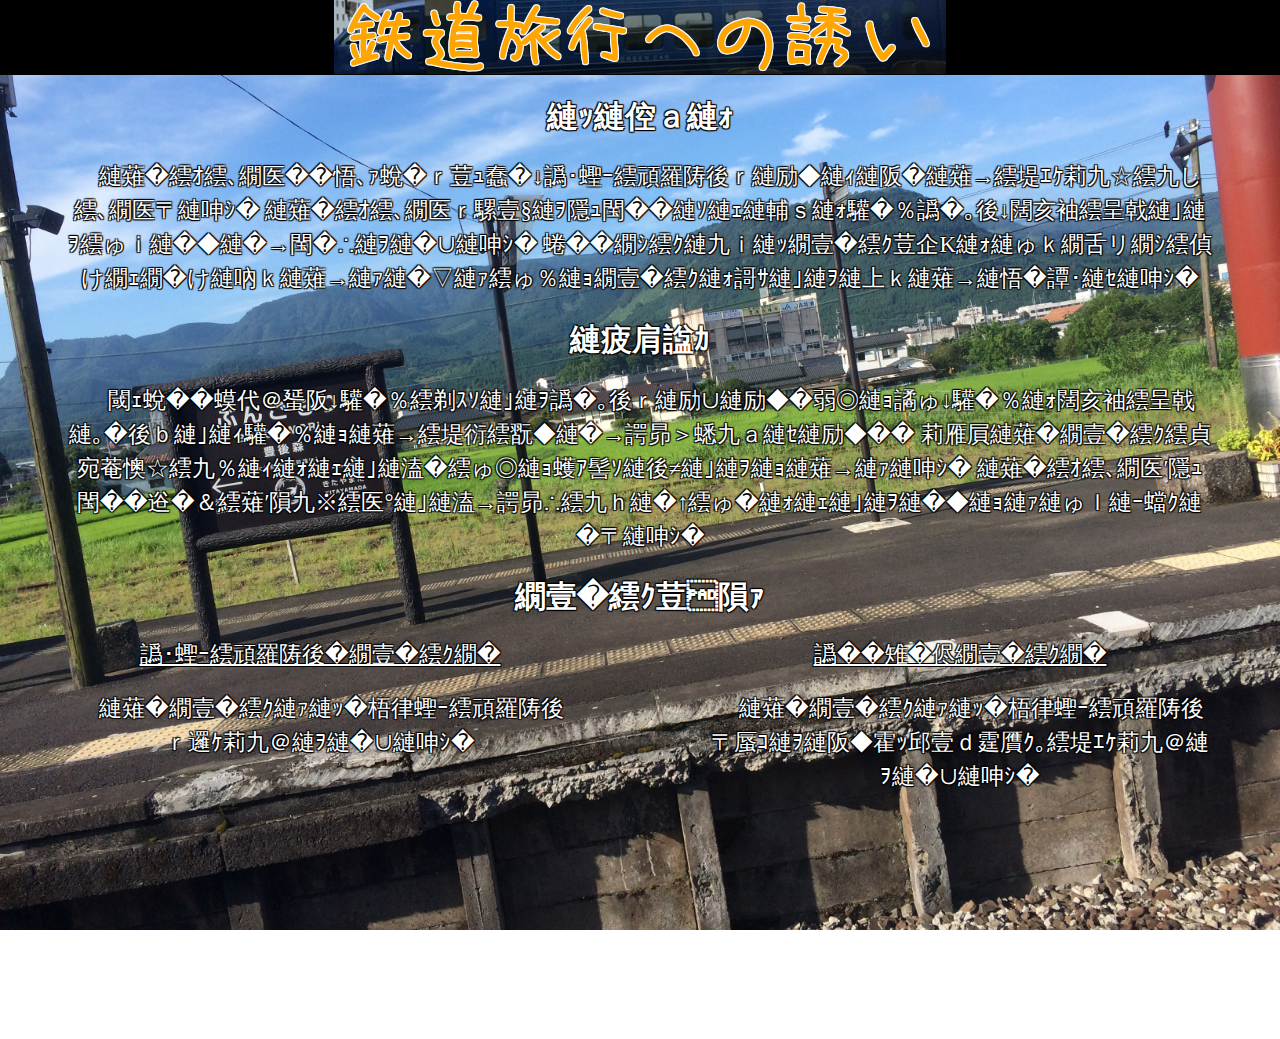
<file: index.html>
<?xml version="1.0" encoding="UTF-8"?>
<!DOCTYPE html PUBLIC "-//W3C//DTD XHTML 1.0
Transitional//EN" "http://www.w3.org/TR/xhtml1/DTD/xhtml1-transitional.dtd">
<html xmlns="http://www.w3.org/1999/xhtml" xml:lang="ja" lang="ja">
<head>
<meta http-equiv="Content-Type" content="text/html; charset=Shift_JIS" />
<meta http-equiv="Content-Style-Type" content="text/css" />
<link rel="stylesheet" href="default.css" type="text/css" />
<title>
鉄道旅行への誘い
</title>
</head>
<body>
<div id="header">
<a href="index.html">
<img src="photo/head.png" width="612" height="74" alt="ヘッダー" />
</a>
</div>
<h1>
はじめに
</h1>
<p>
このサイトは，大分を中心に日帰り旅行をしたときのことを紹介するサイトです．
このサイトを通じて読者のみなさんに鉄道旅行に興味を持ってもらいたいと考えています．
各ページからはページ上部にあるバナーをクリックすることでいつでもこのページに戻ってくることが出来ます．
</p>
<h1>
ご挨拶
</h1>
<p>
自分は少し前に鉄道を使って旅行をしました．その時に鉄道に興味を持ち，もっと鉄道のことを知りたいと思い始めました．
今回このページを制作することになったのもその影響があってのことです．
このサイトが読者の皆さんが見てよかったと思えるようなものになっていたのであれば幸いです．
</p>
<h1>
ページ一覧
</h1>
<div class="left-box-1">
<a href="travel.html">日帰り旅行のページヘ</a>
<p>
このページでは，日帰り旅行を紹介しています．
</p>
</div>
<div class="right-box-1">
<a href="doc.html">旅の資料ページヘ</a>
<p>
このページでは，日帰り旅行で出てきた路線や車両を紹介しています．
</p>
</div>
</body>
</html>
</file>
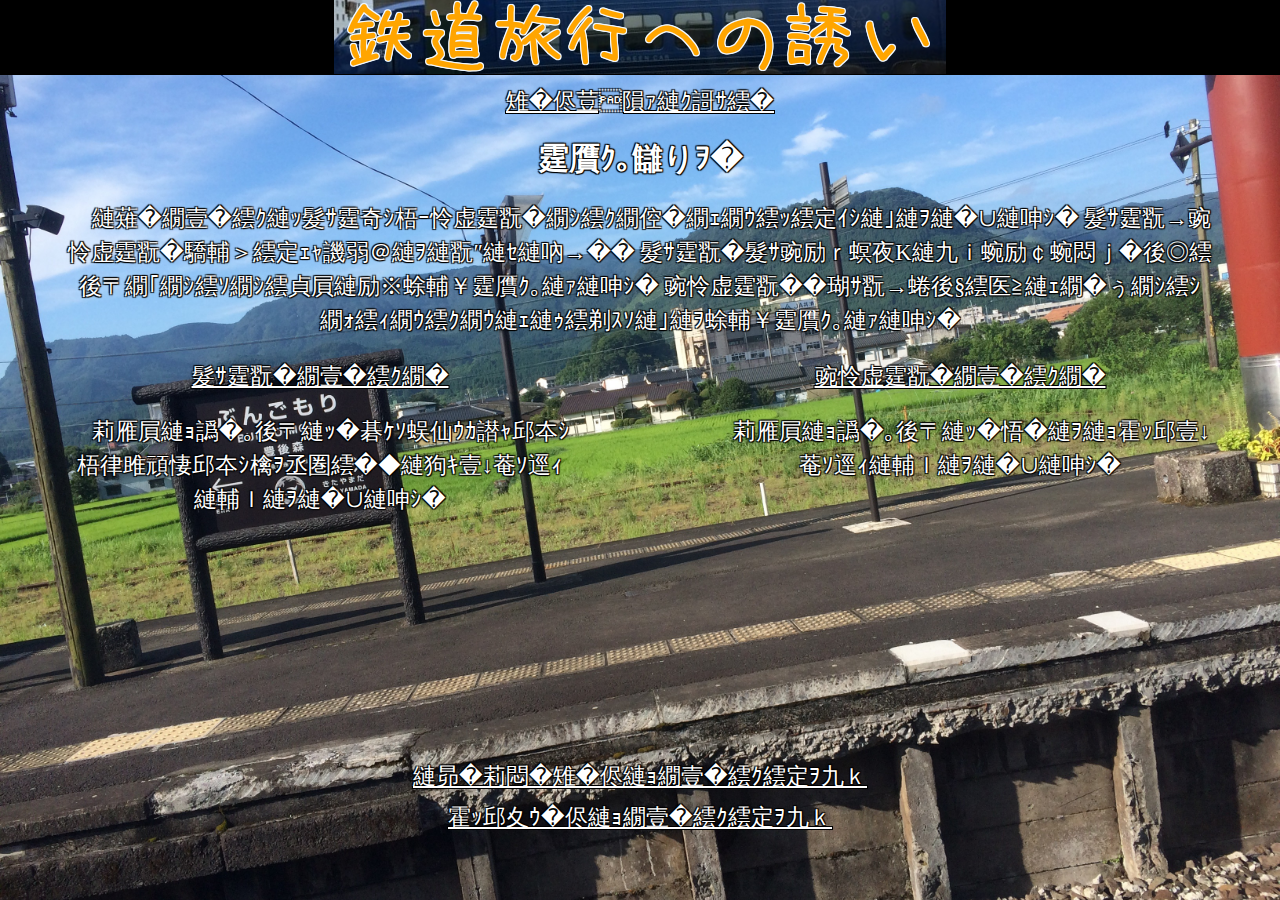
<file: car.html>
<?xml version="1.0" encoding="UTF-8"?>
<!DOCTYPE html PUBLIC "-//W3C//DTD XHTML 1.0
Transitional//EN" "http://www.w3.org/TR/xhtml1/DTD/xhtml1-transitional.dtd">
<html xmlns="http://www.w3.org/1999/xhtml" xml:lang="ja" lang="ja">
<head>
<meta http-equiv="Content-Type" content="text/html; charset=Shift_JIS" />
<meta http-equiv="Content-Style-Type" content="text/css" />
<link rel="stylesheet" href="default.css" type="text/css" />
<title>
車両
</title>
</head>
<body>
<div id="header">
<a href="index.html">
<img src="photo/head.png" width="612" height="74" alt="ヘッダー" />
</a>
</div>
<div class="return">
<a href="doc.html">資料一覧へ戻る</a>
</div>
<h1>
車両概要
</h1>
<p>
このページは電車，気動車ページヘのリンクを貼っています．
電車と気動車の違いを説明しておきますと，
電車は電気を外部から受け取り，それでモーターを回して動く車両です．
気動車は，車と同じようなディーゼルエンジンなどを使って動く車両です．
</p>
<div class="left-box-1">
<a href="electri.html">電車のページヘ</a>
<p>
今回の旅行では，鹿児島本線，日豊本線，福北ゆたか線に使用されています．
</p>
</div>
<div class="right-box-1">
<a href="dmu.html">気動車のページヘ</a>
<p>
今回の旅行では，全ての路線に使用されています．
</p>
</div>
<div class="footer">
<a href="other.html">その他の資料のページを見る</a>
</div>
<div class="footer">
<a href="net.html">路線資料のページを見る</a>
</div>
</body>
</html>
</file>
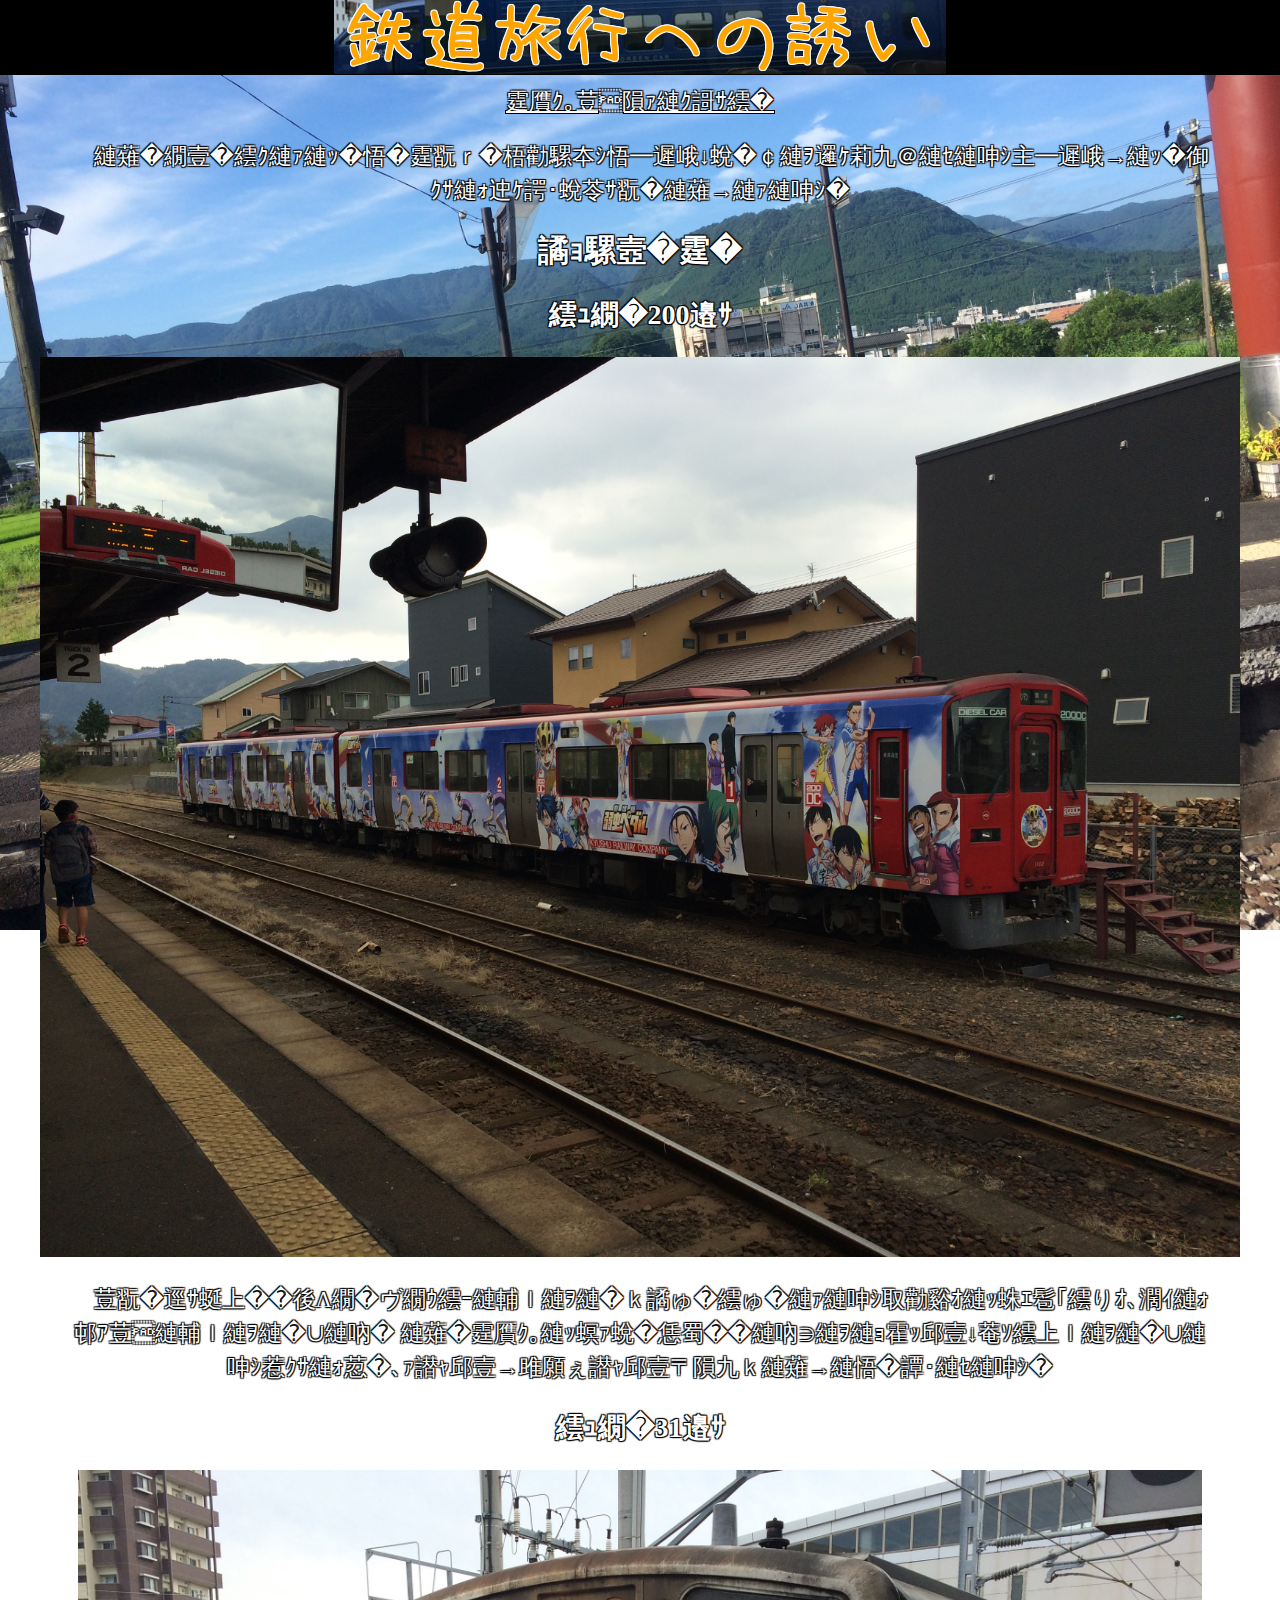
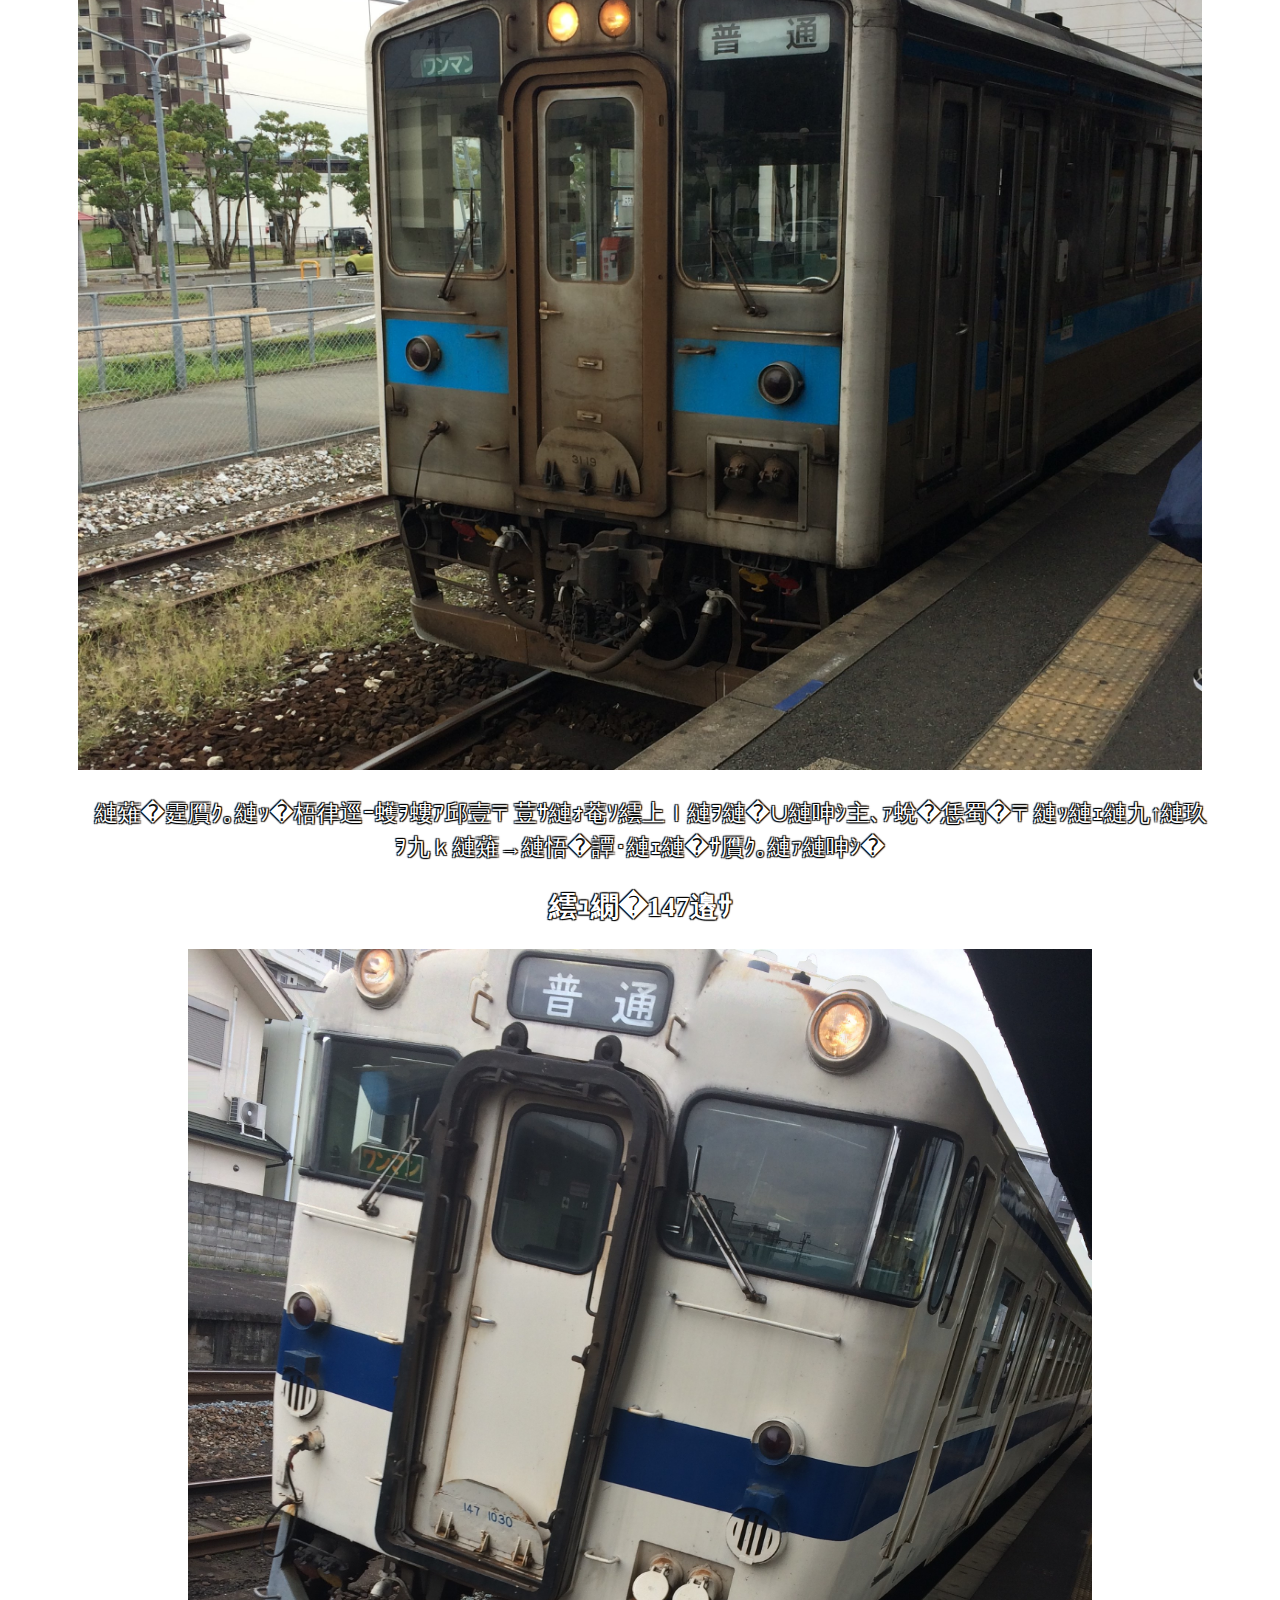
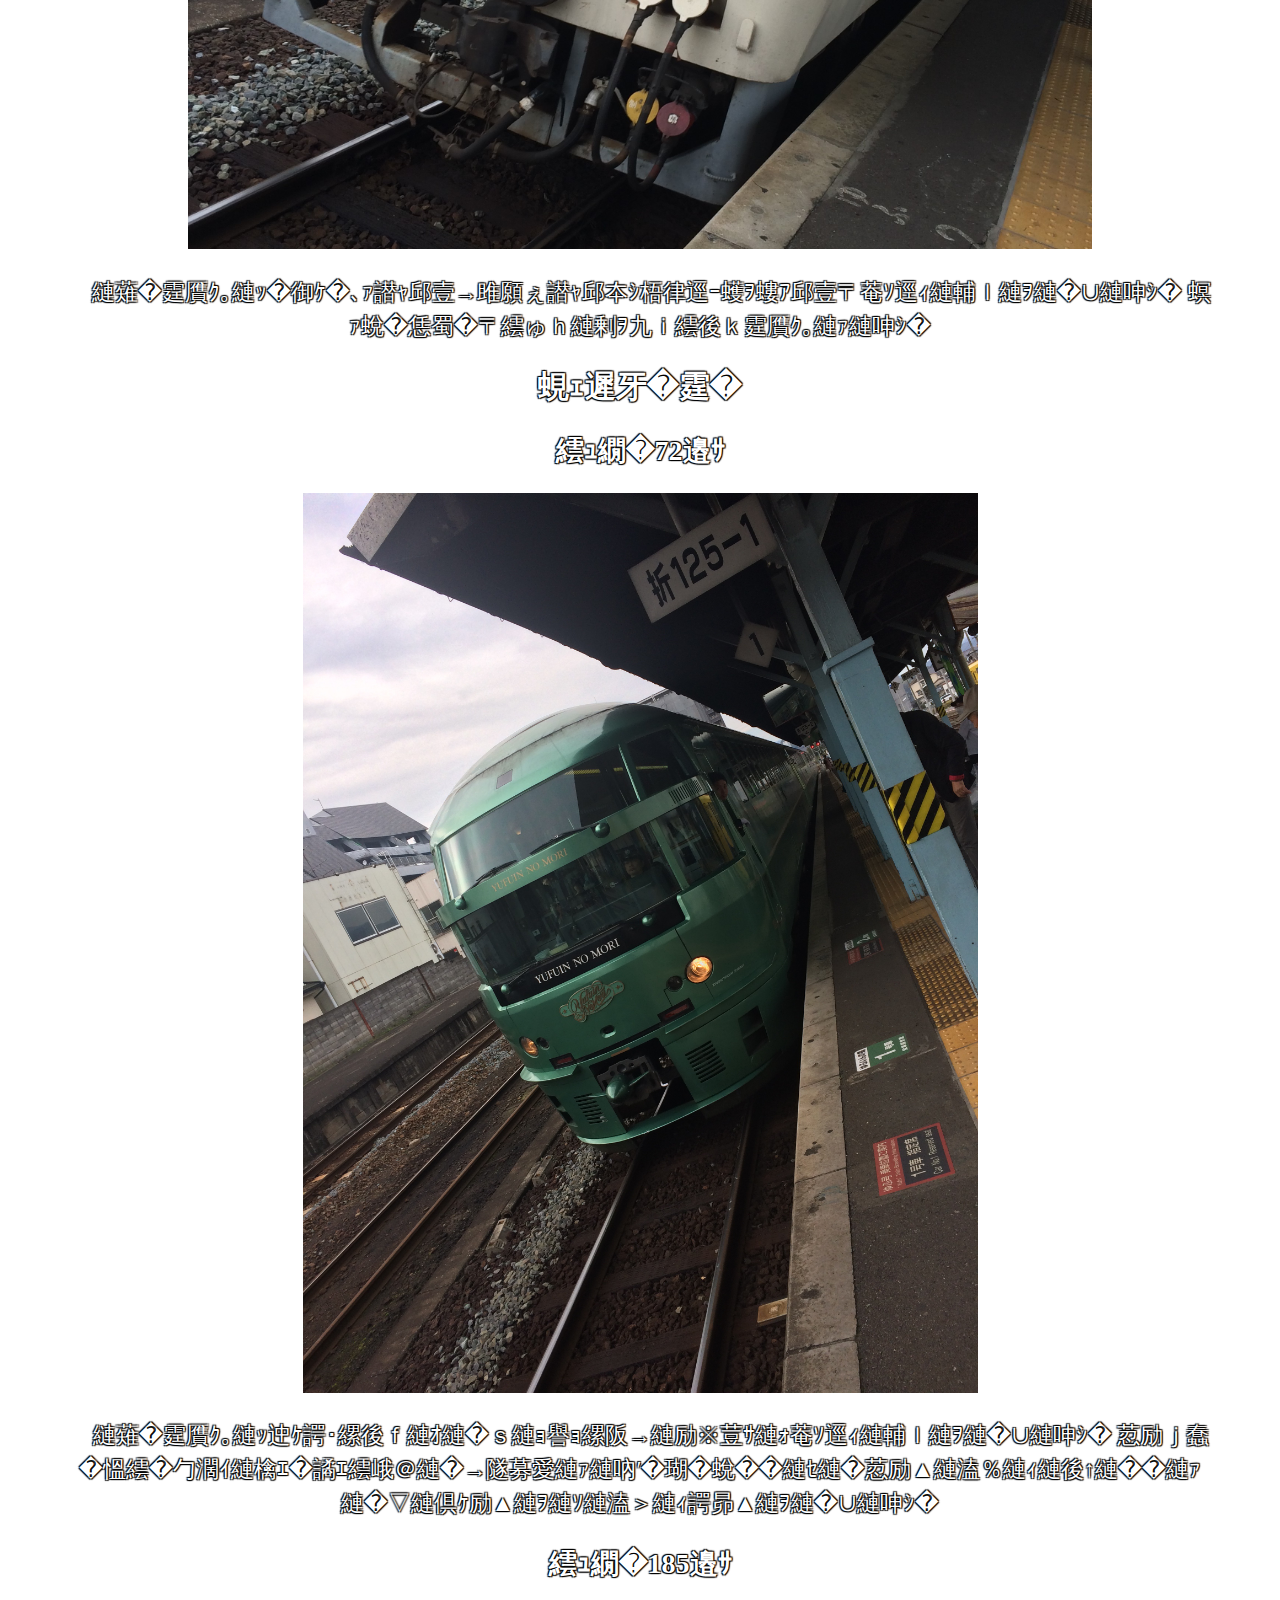
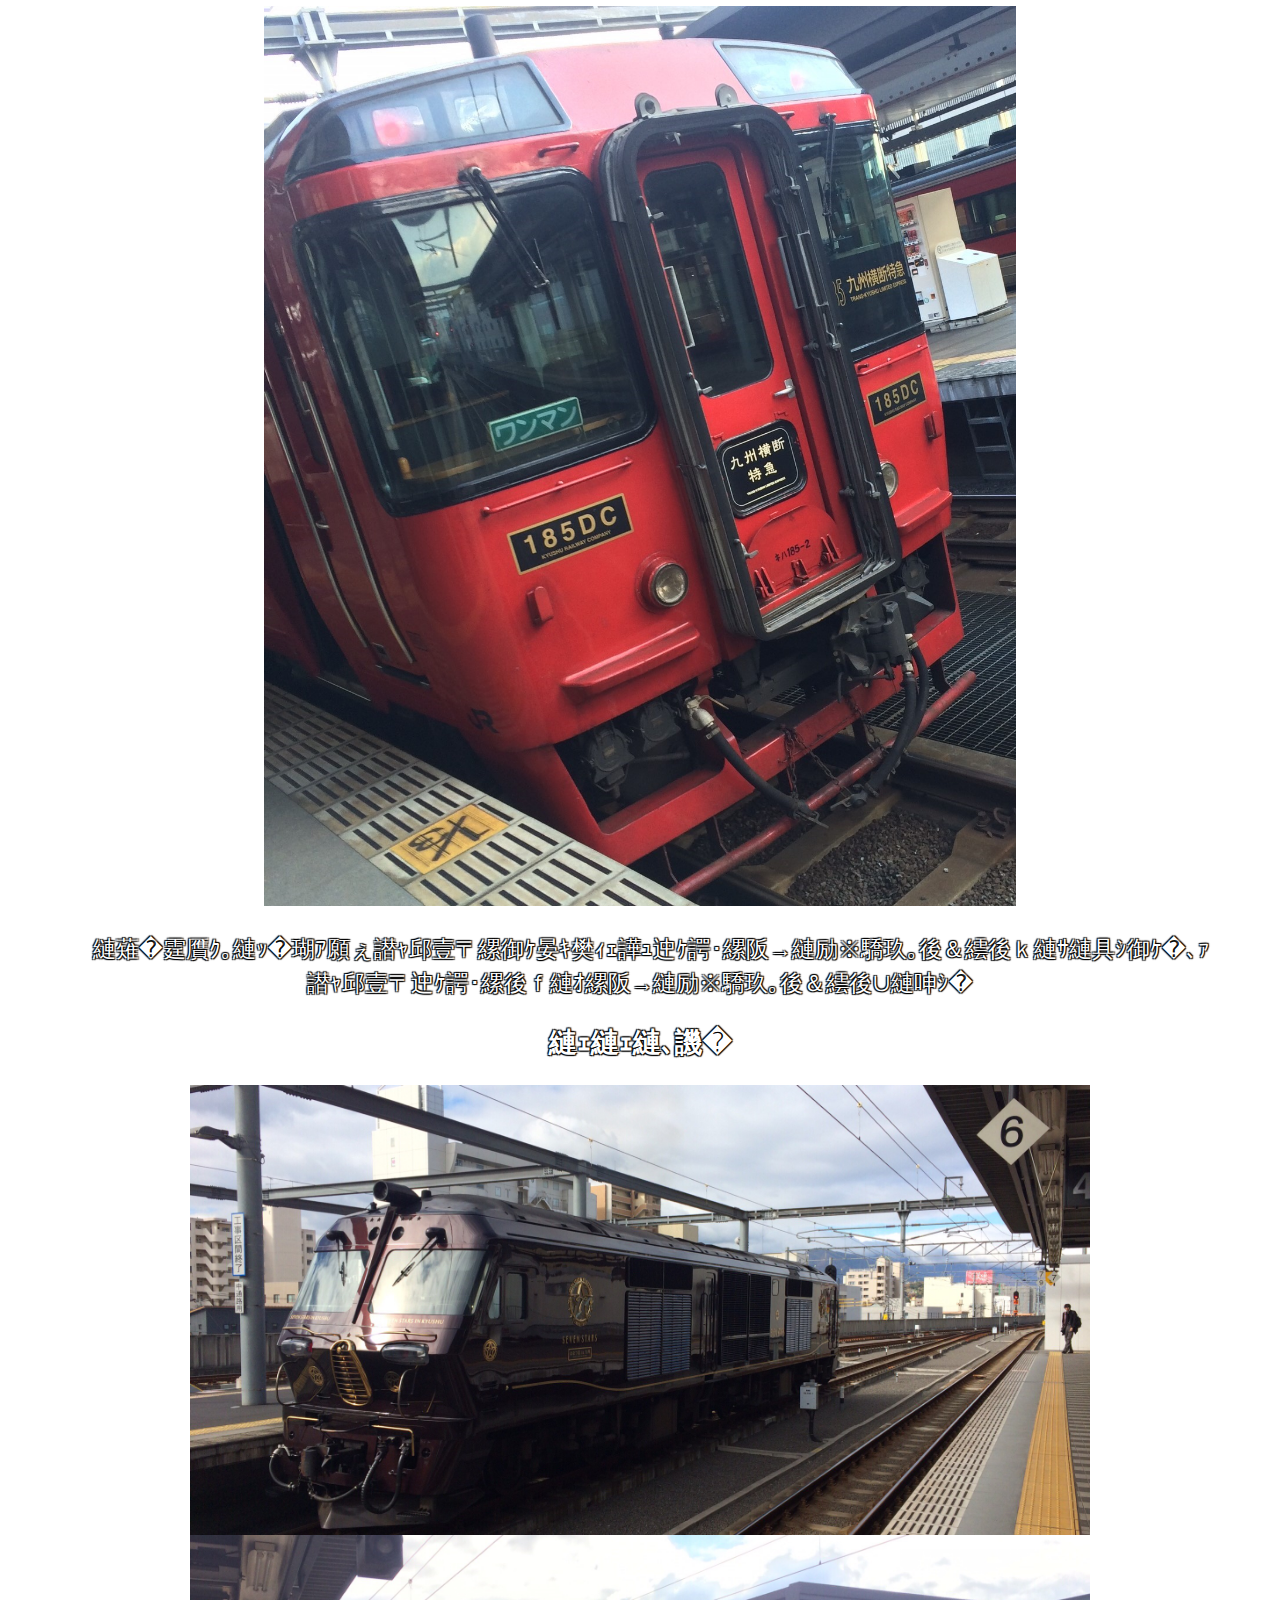
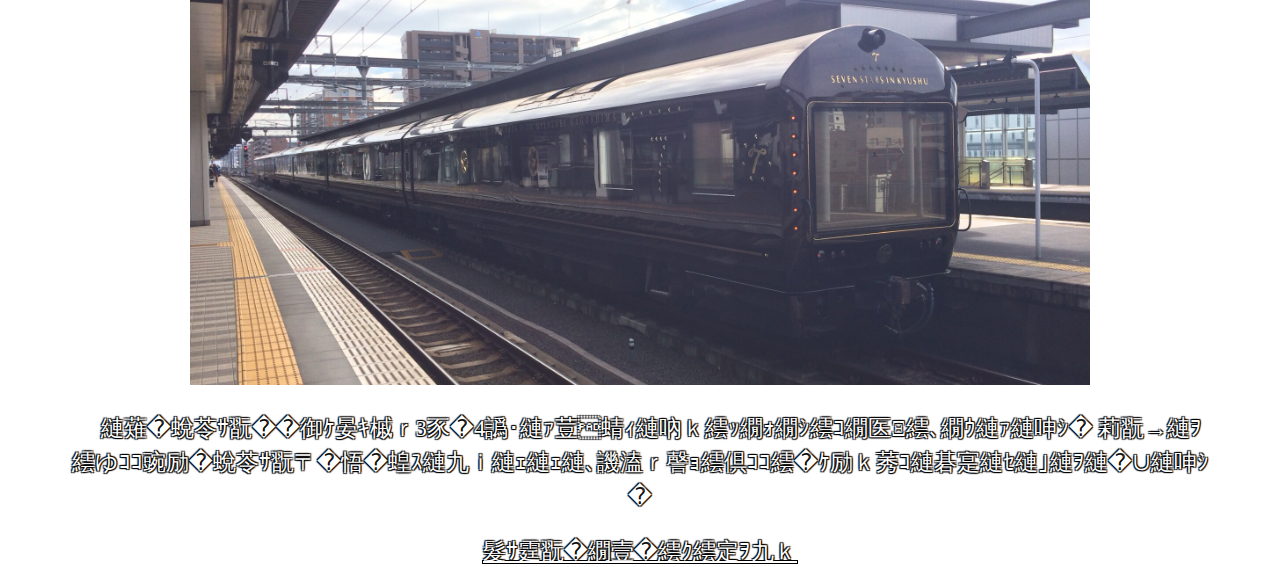
<file: dmu.html>
<?xml version="1.0" encoding="UTF-8"?>
<!DOCTYPE html PUBLIC "-//W3C//DTD XHTML 1.0
Transitional//EN" "http://www.w3.org/TR/xhtml1/DTD/xhtml1-transitional.dtd">
<html xmlns="http://www.w3.org/1999/xhtml" xml:lang="ja" lang="ja">
<head>
<meta http-equiv="Content-Type" content="text/html; charset=Shift_JIS" />
<meta http-equiv="Content-Style-Type" content="text/css" />
<link rel="stylesheet" href="default.css" type="text/css" />
<title>
気動車
</title>
</head>
<body>
<div id="header">
<a href="index.html">
<img src="photo/head.png" width="612" height="74" alt="ヘッダー" />
</a>
</div>
<div class="return">
<a href="car.html">車両一覧へ戻る</a>
</div>
<p>
このページでは，列車を，普通，優等に分けて紹介します．優等とは，主に特急列車のことです．
</p>
<h1>
普通列車
</h1>
<h2>
キハ200系
</h2>
<img src="photo/kiha200.JPG" width="600" height="450" alt="キハ200系" />
<p>
上の画像は，ラッピングされている時のものです．普段は側面も赤色に統一されています・
この車両は大分県内のすべての路線に使われています．主に久大本線と豊肥本線で見ることが出来ます．
</p>
<h2>
キハ31系
</h2>
<img src="photo/kiha31.JPG" width="600" height="500" alt="キハ31系" />
<p>
この車両は，日田彦山線で主に使われています．大分県内ではなかなか見ることが出来ない車両です．
</p>
<h2>
キハ147系
</h2>
<img src="photo/kiha147.JPG" width="600" height="600" alt="キハ147系" />
<p>
この車両は，久大本線と豊肥本線，日田彦山線で使用されています．
大分県内でもよく見られる車両です．
</p>
<h1>
優等列車
</h1>
<h2>
キハ72系
</h2>
<img src="photo/kiha72.JPG" width="450" height="600" alt="キハ72系" />
<p>
この車両は特急「ゆふいんの森」として主に使用されています．
乗り心地や景色が素晴らしいと評判ですが，自分はまだ乗ったことがないのでいつか乗ってみたいと思っています．
</p>
<h2>
キハ185系
</h2>
<img src="photo/kiha185.jpg" width="500" height="625" alt="キハ185系" />
<p>
この車両は，豊肥本線で「九州横断特急」として運行されるほか，久大本線で特急「ゆふ」として運行されます．
</p>
<h2>
ななつ星
</h2>
<img src="photo/seven_star.jpg" width="700" height="700" alt="ななつ星" />
<p>
この列車は，九州を3泊4日で一周するクルーズトレインです．
今とても人気の列車で，全国からななつ星を撮る人や乗る人が集まっています．
</p>
<div class="footer">
<a href="electri.html">電車のページを見る</a>
</div>
</body>
</html>
</file>
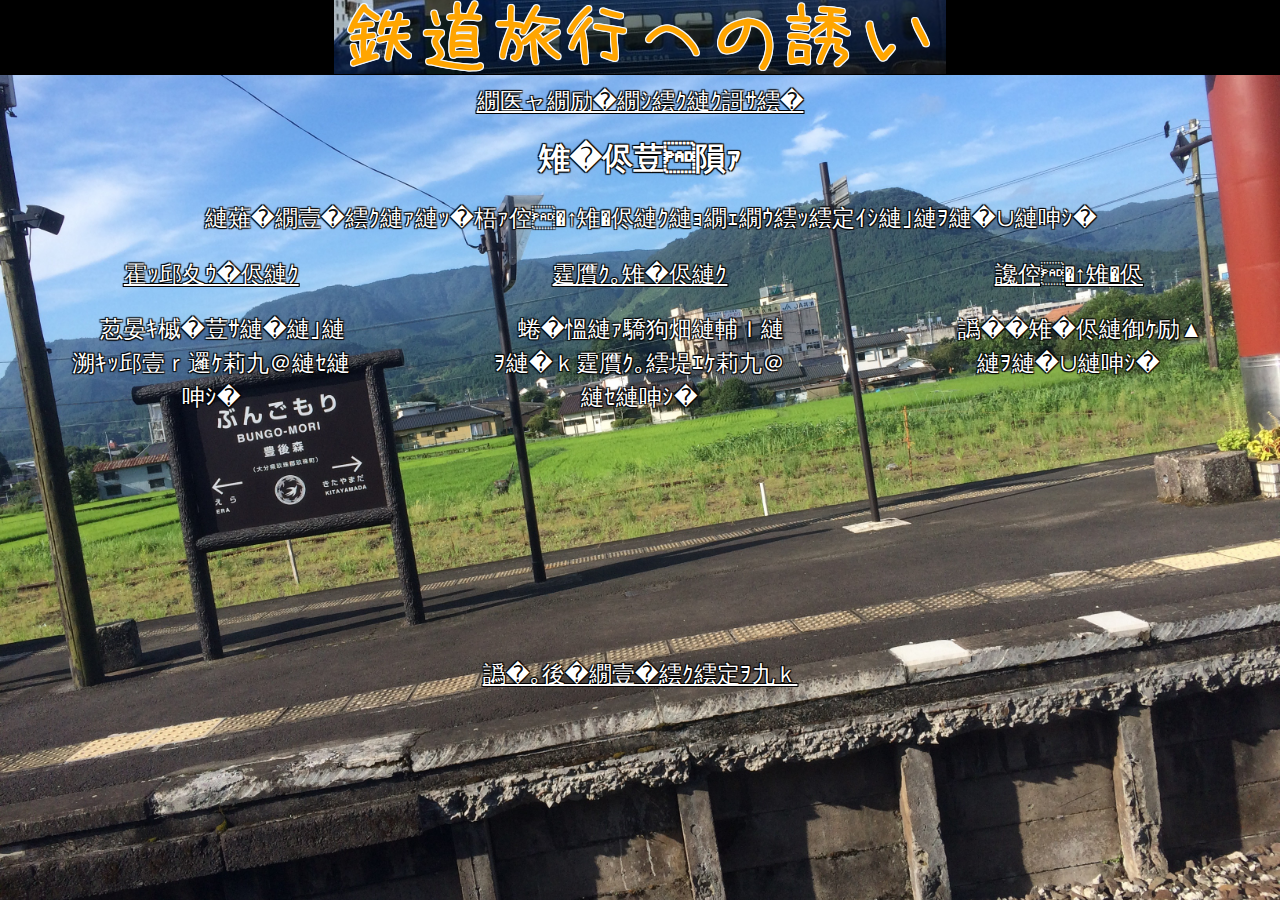
<file: doc.html>
<?xml version="1.0" encoding="UTF-8"?>
<!DOCTYPE html PUBLIC "-//W3C//DTD XHTML 1.0
Transitional//EN" "http://www.w3.org/TR/xhtml1/DTD/xhtml1-transitional.dtd">
<html xmlns="http://www.w3.org/1999/xhtml" xml:lang="ja" lang="ja">
<head>
<meta http-equiv="Content-Type" content="text/html; charset=Shift_JIS" />
<meta http-equiv="Content-Style-Type" content="text/css" />
<link rel="stylesheet" href="default.css" type="text/css" />
<title>
旅の資料
</title>
</head>
<body>
<div id="header">
<a href="index.html">
<img src="photo/head.png" width="612" height="74" alt="ヘッダー" />
</a>
</div>
<div class="return">
<a href="index.html">トップページへ戻る</a>
</div>
<h1>
資料一覧
</h1>
<p>
このページでは，様々な資料へのリンクを貼っています．
</p>
<div class="left-box-2">
<a href="net.html">路線資料へ</a>
<p>
九州の主だった路線を紹介します．
</p>
</div>
<div class="center-box">
<a href="car.html">車両資料へ</a>
<p>
各地で運用されている車両を紹介します．
</p>
</div>
<div class="right-box-2">
<a href="other.html">様々な資料</a>
<p>
旅の資料が乗っています．</p>
</div>
<div class="footer">
<a href="travel.html">旅行のページを見る</a>
</div>
</body>
</html>
</file>
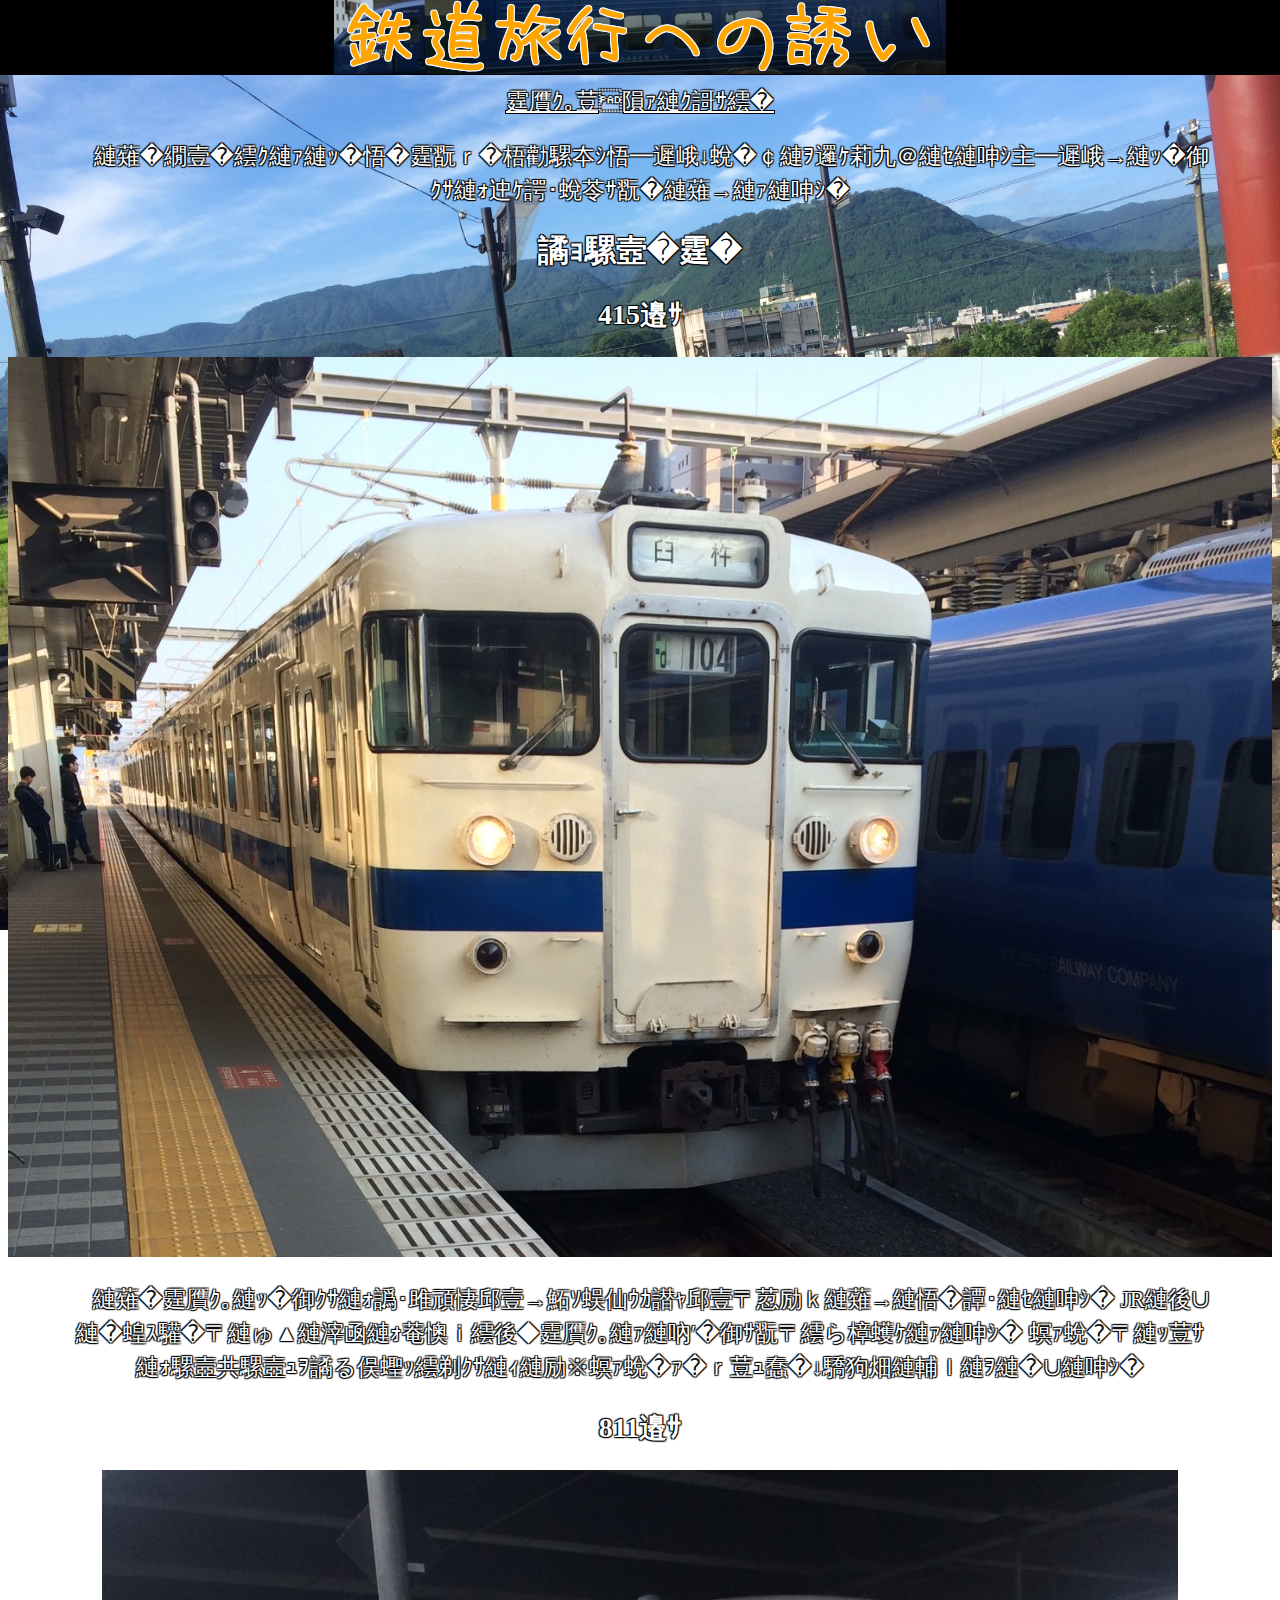
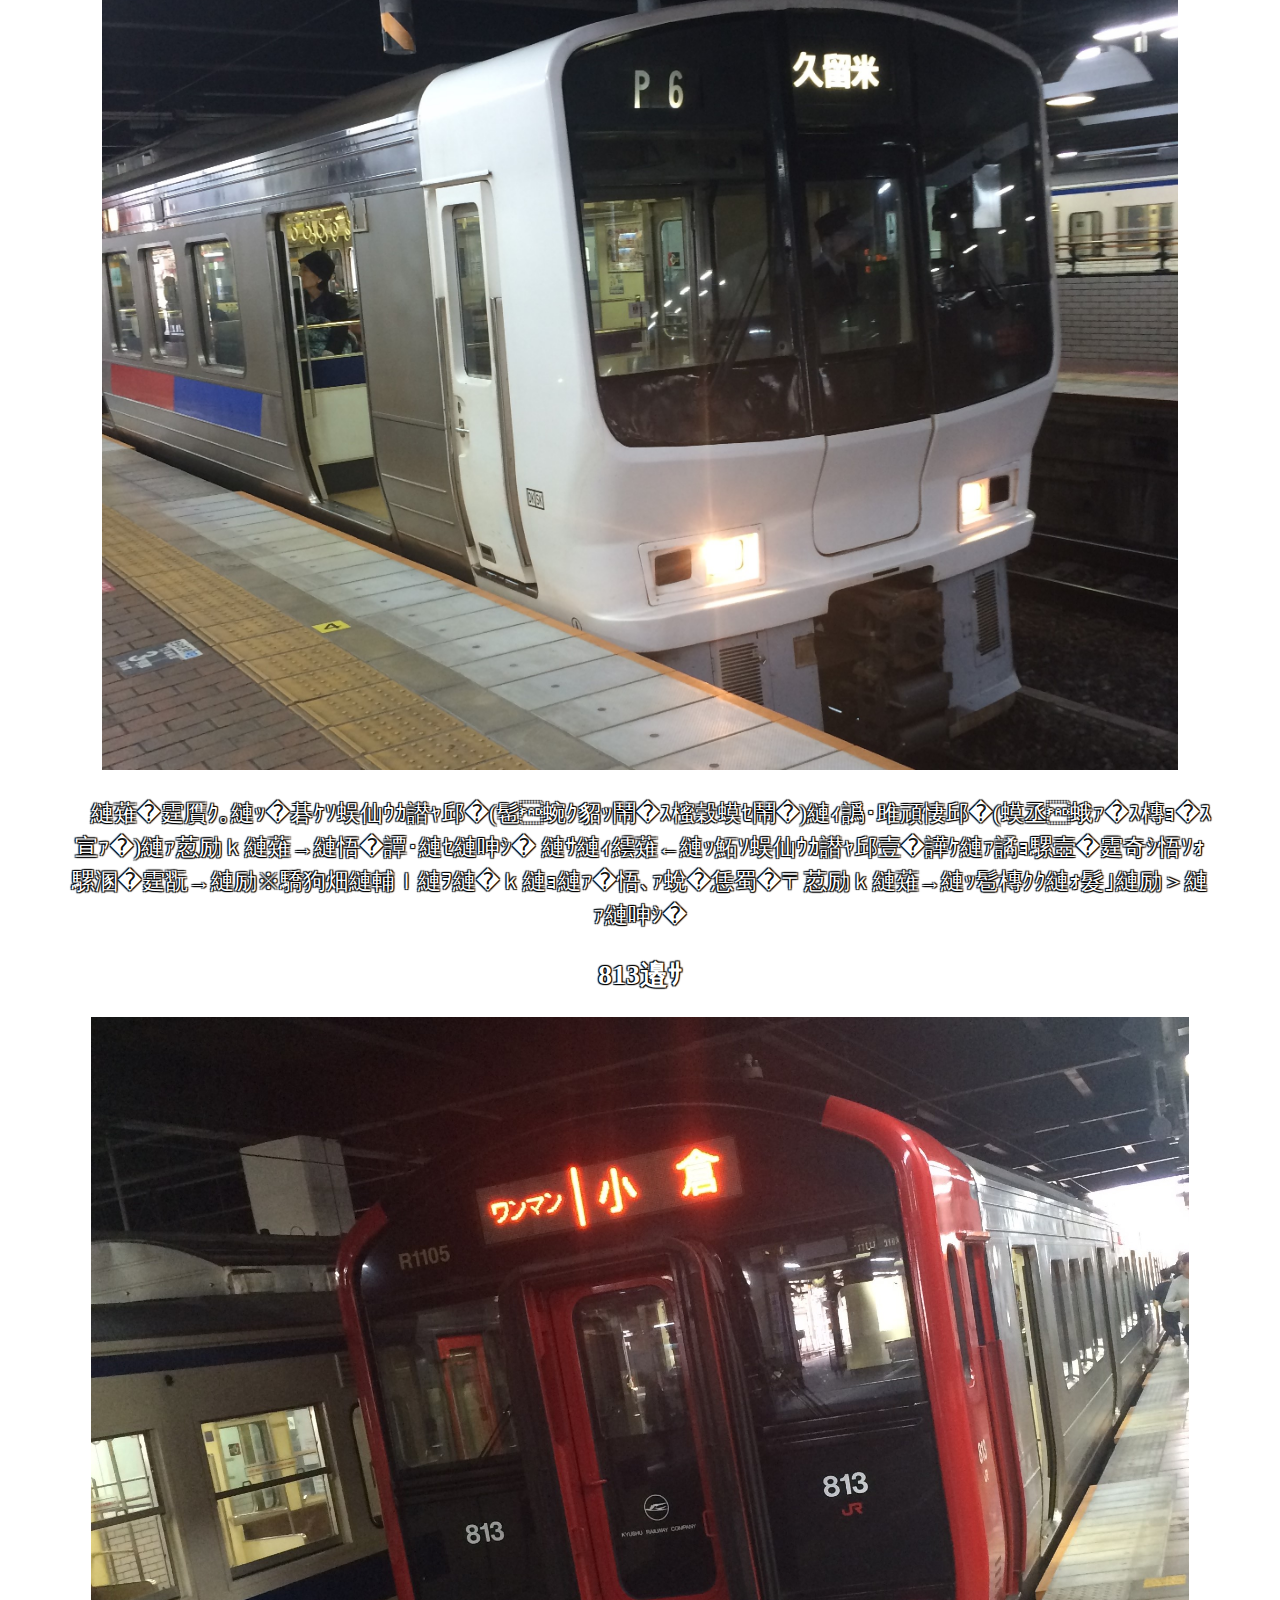
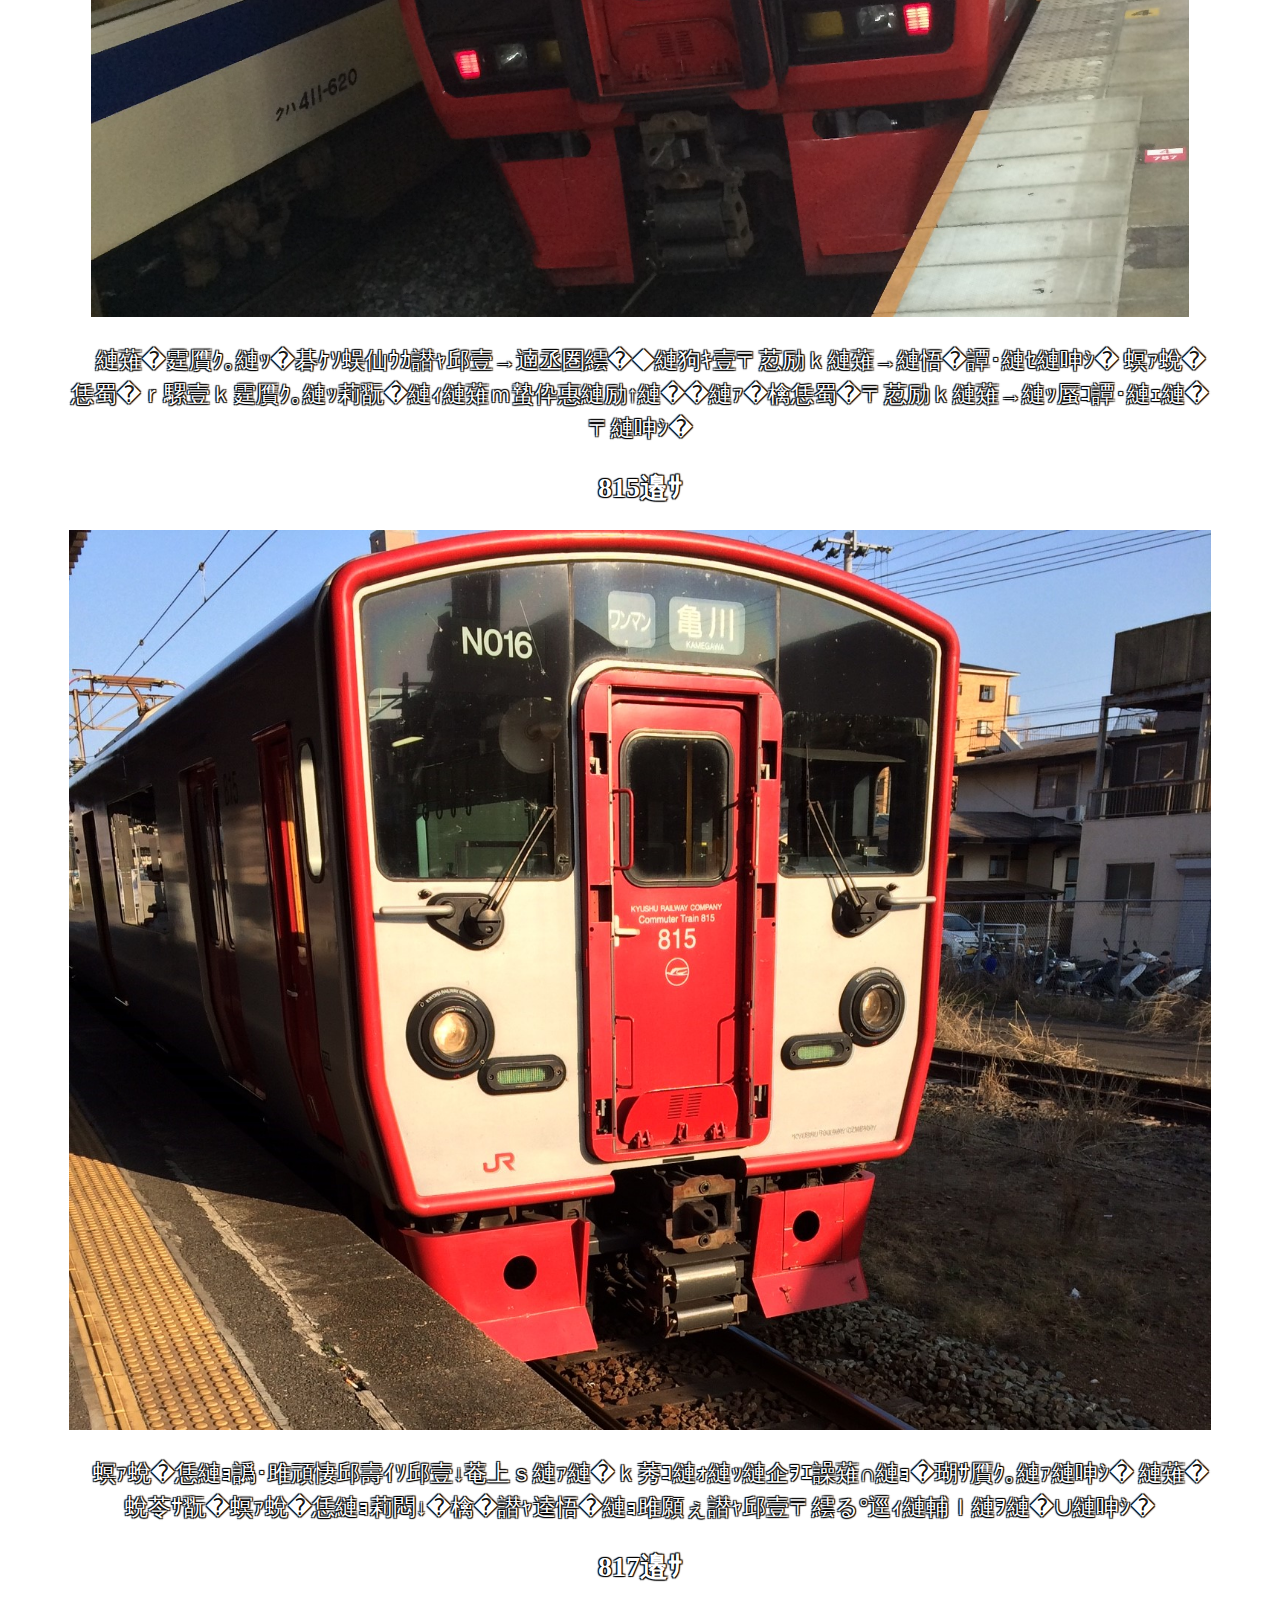
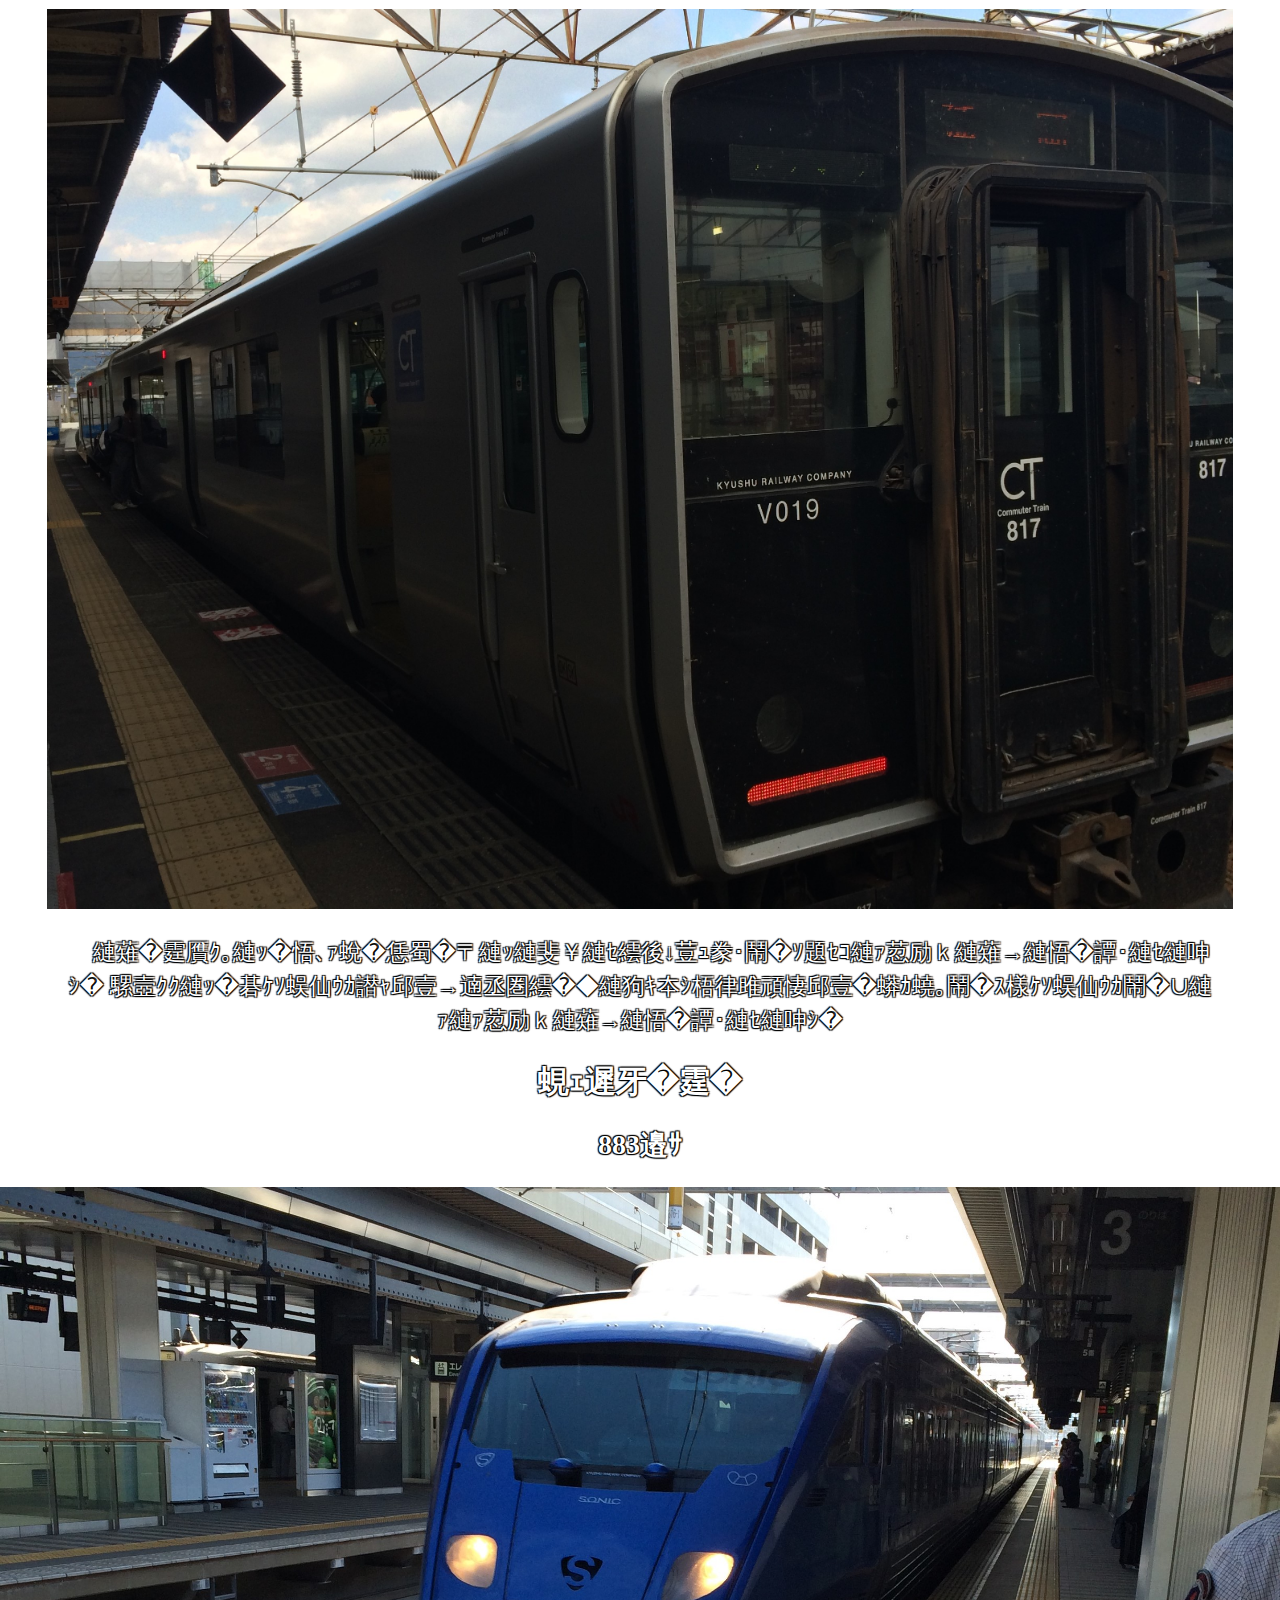
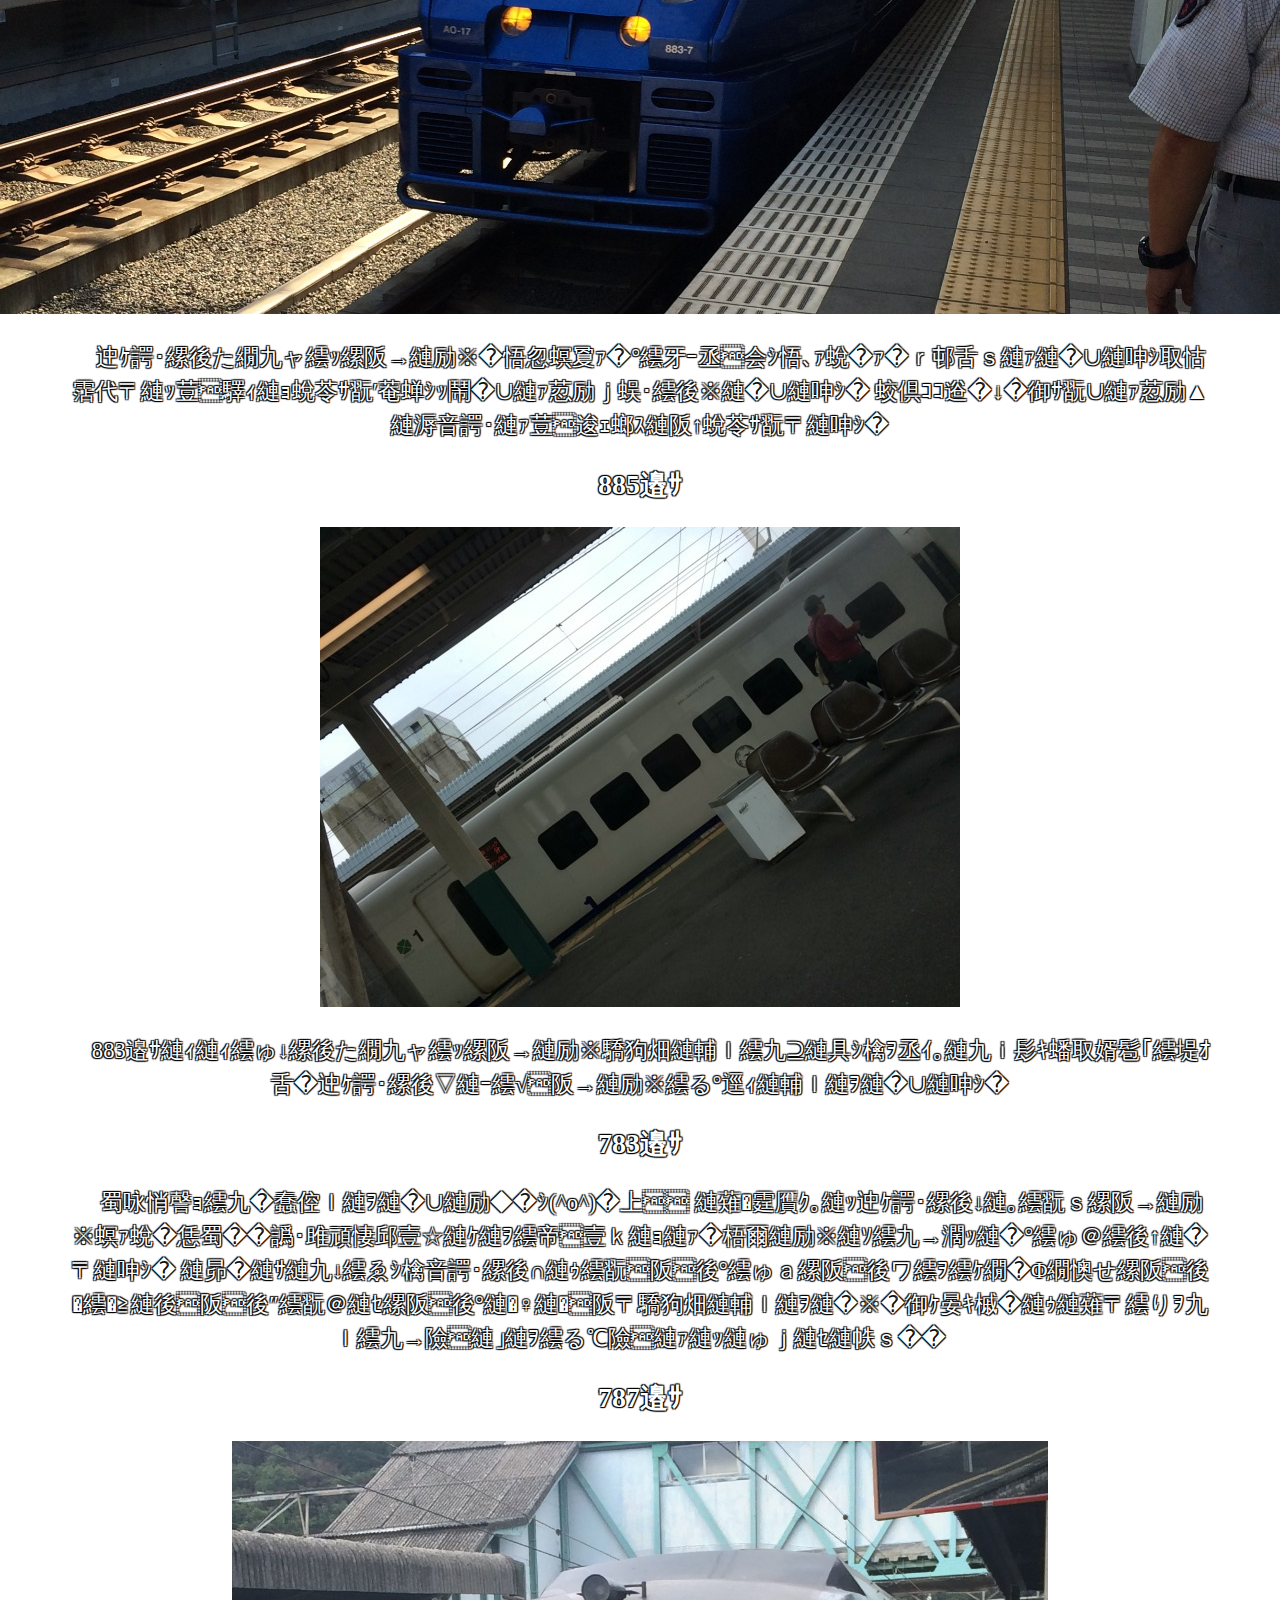
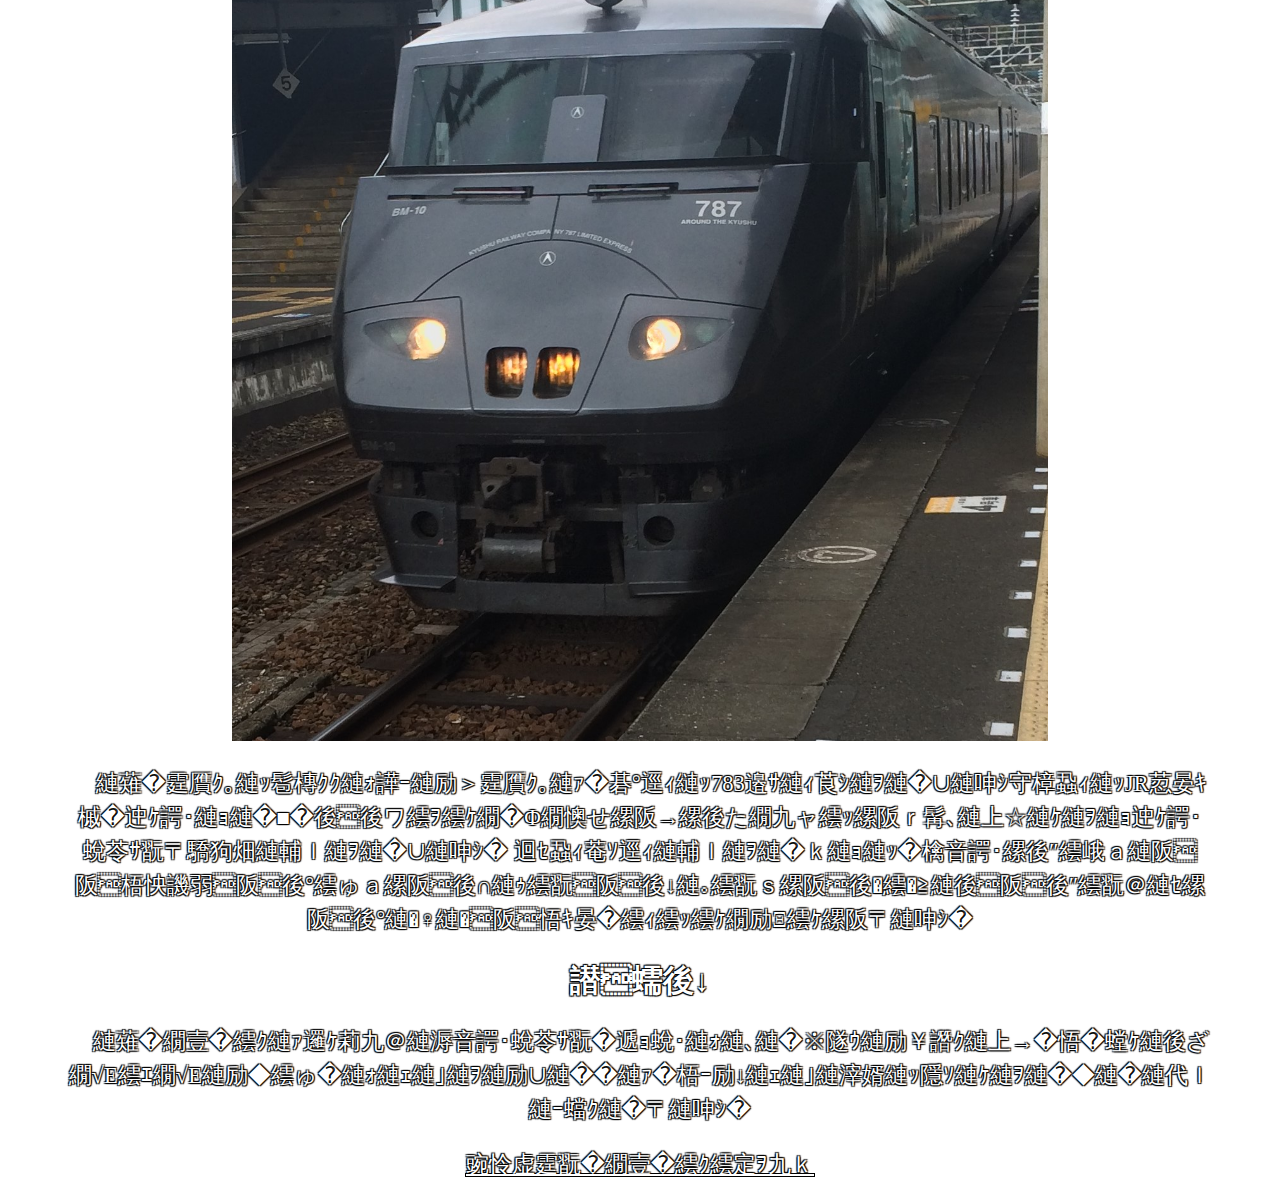
<file: electri.html>
<?xml version="1.0" encoding="UTF-8"?>
<!DOCTYPE html PUBLIC "-//W3C//DTD XHTML 1.0
Transitional//EN" "http://www.w3.org/TR/xhtml1/DTD/xhtml1-transitional.dtd">
<html xmlns="http://www.w3.org/1999/xhtml" xml:lang="ja" lang="ja">
<head>
<meta http-equiv="Content-Type" content="text/html; charset=Shift_JIS" />
<meta http-equiv="Content-Style-Type" content="text/css" />
<link rel="stylesheet" href="default.css" type="text/css" />
<title>
電車
</title>
</head>
<body>
<div id="header">
<a href="index.html">
<img src="photo/head.png" width="612" height="74" alt="ヘッダー" />
</a>
</div>
<div class="return">
<a href="car.html">車両一覧へ戻る</a>
</div>
<p>
このページでは，列車を，普通，優等に分けて紹介します．優等とは，主に特急列車のことです．
</p>
<h1>
普通列車
</h1>
<h2>
415系
</h2>
<img src="photo/415.jpg" width="525" height="375" alt="415系" />
<p>
この車両は，主に日豊本線と鹿児島本線で乗ることが出来ます．
JRがまだ国鉄であった時に作られた車両ですが，今でも現役です．
大分では主に通勤通学時間帯を主として大分駅を中心に運用されています．
</p>
<h2>
811系
</h2>
<img src="photo/811.JPG" width="500" height="420" alt="811系" />
<p>
この車両は，鹿児島本線(門司港駅～荒尾駅)と日豊本線(小倉駅～宇佐駅)で乗ることが出来ます．
ほとんどは鹿児島本線の方で普通列車，快速列車として運用されているので，大分県内で乗ることは非常に難しいです．
</p>
<h2>
813系
</h2>
<img src="photo/813.JPG" width="520" height="400" alt="813系" />
<p>
この車両は，鹿児島本線と福北ゆたか線で乗ることが出来ます．
大分県内を通る車両は今のところ存在しないので，県内で乗ることは出来ないです．
</p>
<h2>
815系
</h2>
<img src="photo/815.jpg" width="500" height="400" alt="815系" />
<p>
大分県の日豊本線沿線に住んでいる人にはお馴染みの，車両です．
この列車は大分県の他に，熊本県側の豊肥本線でも運用されています．
</p>
<h2>
817系
</h2>
<img src="photo/817.JPG" width="563" height="488" alt="817系" />
<p>
この車両は，大分県内ではごくまれに中津駅近辺で乗ることが出来ます．
通常は，鹿児島本線と福北ゆたか線，日豊本線の延岡駅～鹿児島駅までで乗ることが出来ます．
</p>
<h1>
優等列車
</h1>
<h2>
883系
</h2>
<img src="photo/883.JPG" width="600" height="350" alt="883系" />
<p>
特急「ソニック」として，博多駅から小倉，大分駅を結んでいます．最近では一部の列車が佐伯駅まで乗り入れています．
個人的に，今まで乗った特急で一番好きな列車です．
</p>
<h2>
885系
</h2>
<img src="photo/885.JPG" width="640" height="480" alt="885系" />
<p>
883系とともに「ソニック」として運用されるほか，福岡から長崎方面を結ぶ特急「つばめ」としても運用されています．
</p>
<h2>
783系
</h2>
<p>
写真撮るの忘れていました＼(^o^)／　
この車両は特急「にちりん」として大分県内の日豊本線すべてを通るので，探してみると良いかもしれないです．
そのほかにも，特急「みどり」「かもめ」「ハウステンボス」「ひゅうが」「きりしま」「かいおう」で運用されていて，九州のどこでも見れると言っても過言ではありません．
</p>
<h2>
787系
</h2>
<img src="photo/787.JPG" width="450" height="525" alt="787系" />
<p>
この車両は非常に新しい車両で，運用は783系と似ています．現在はJR九州の特急のうち，「ハウステンボス」と「ソニック」を除くすべての特急列車で運用されています．
現在使用されているのは，特急「きらめき」「有明」「かもめ」「みどり」「にちりん」「ひゅうが」「きりしま」「かいおう」「川内エクスプレス」です．
</p>
<h1>
最後に
</h1>
<p>
このページで紹介した特急列車の種別について詳しく書くと，内容がゴチャゴチャしたものになってしまうので，気になった方は調べていただければ幸いです．
</p>
<div class="footer">
<a href="dmu.html">気動車のページを見る</a>
</div>
</body>
</html>
</file>
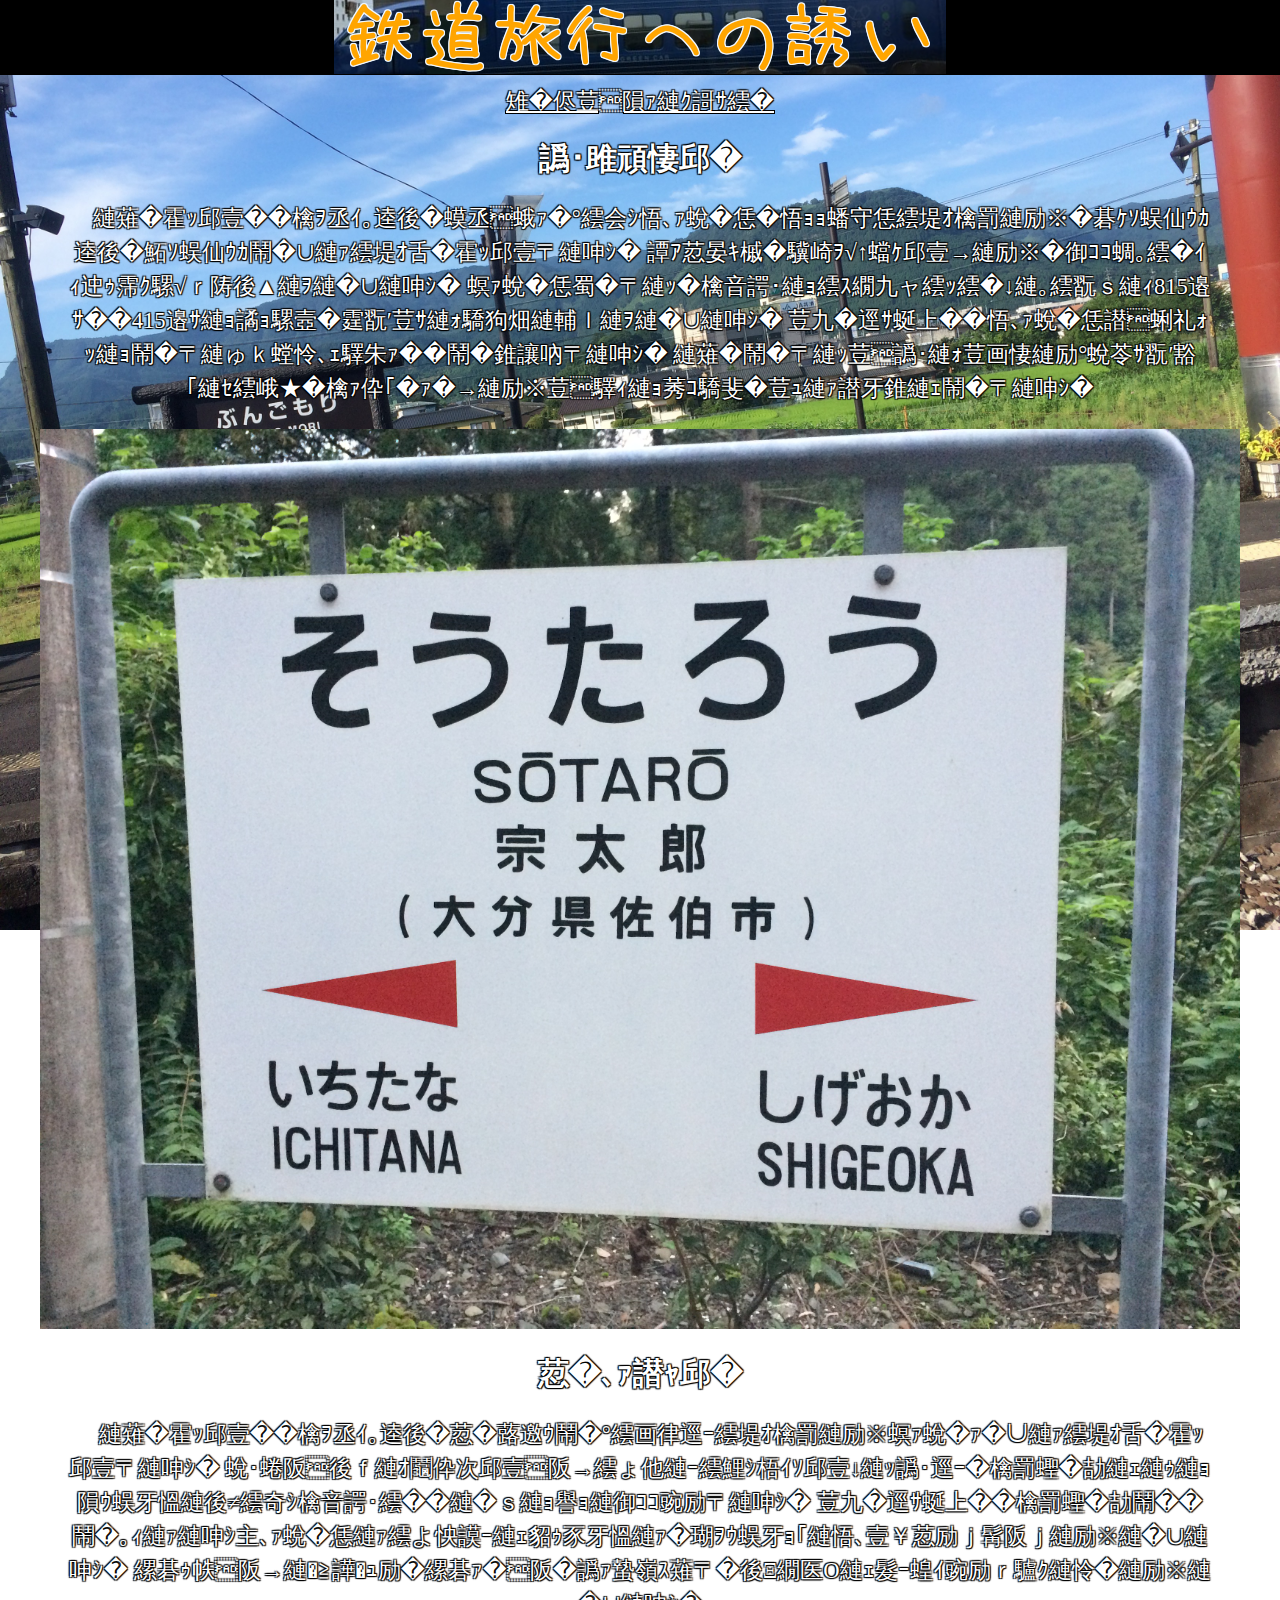
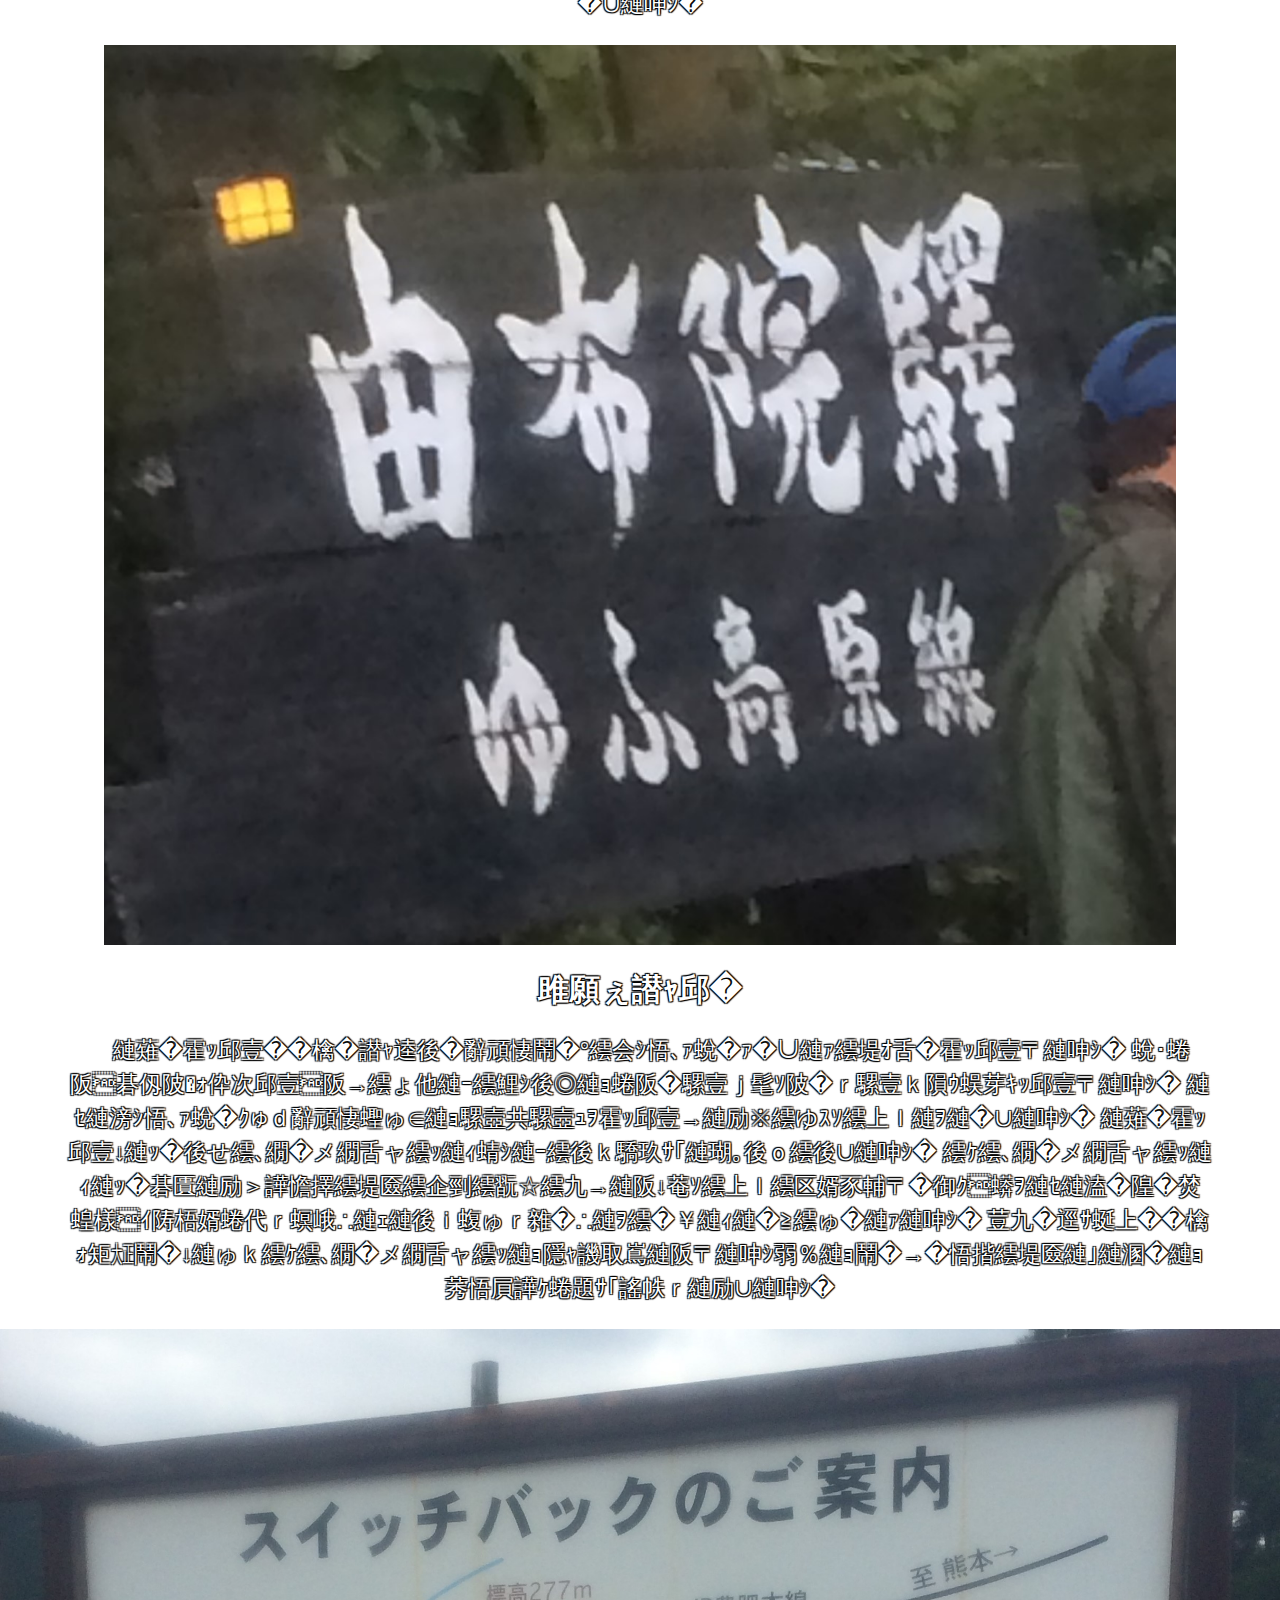
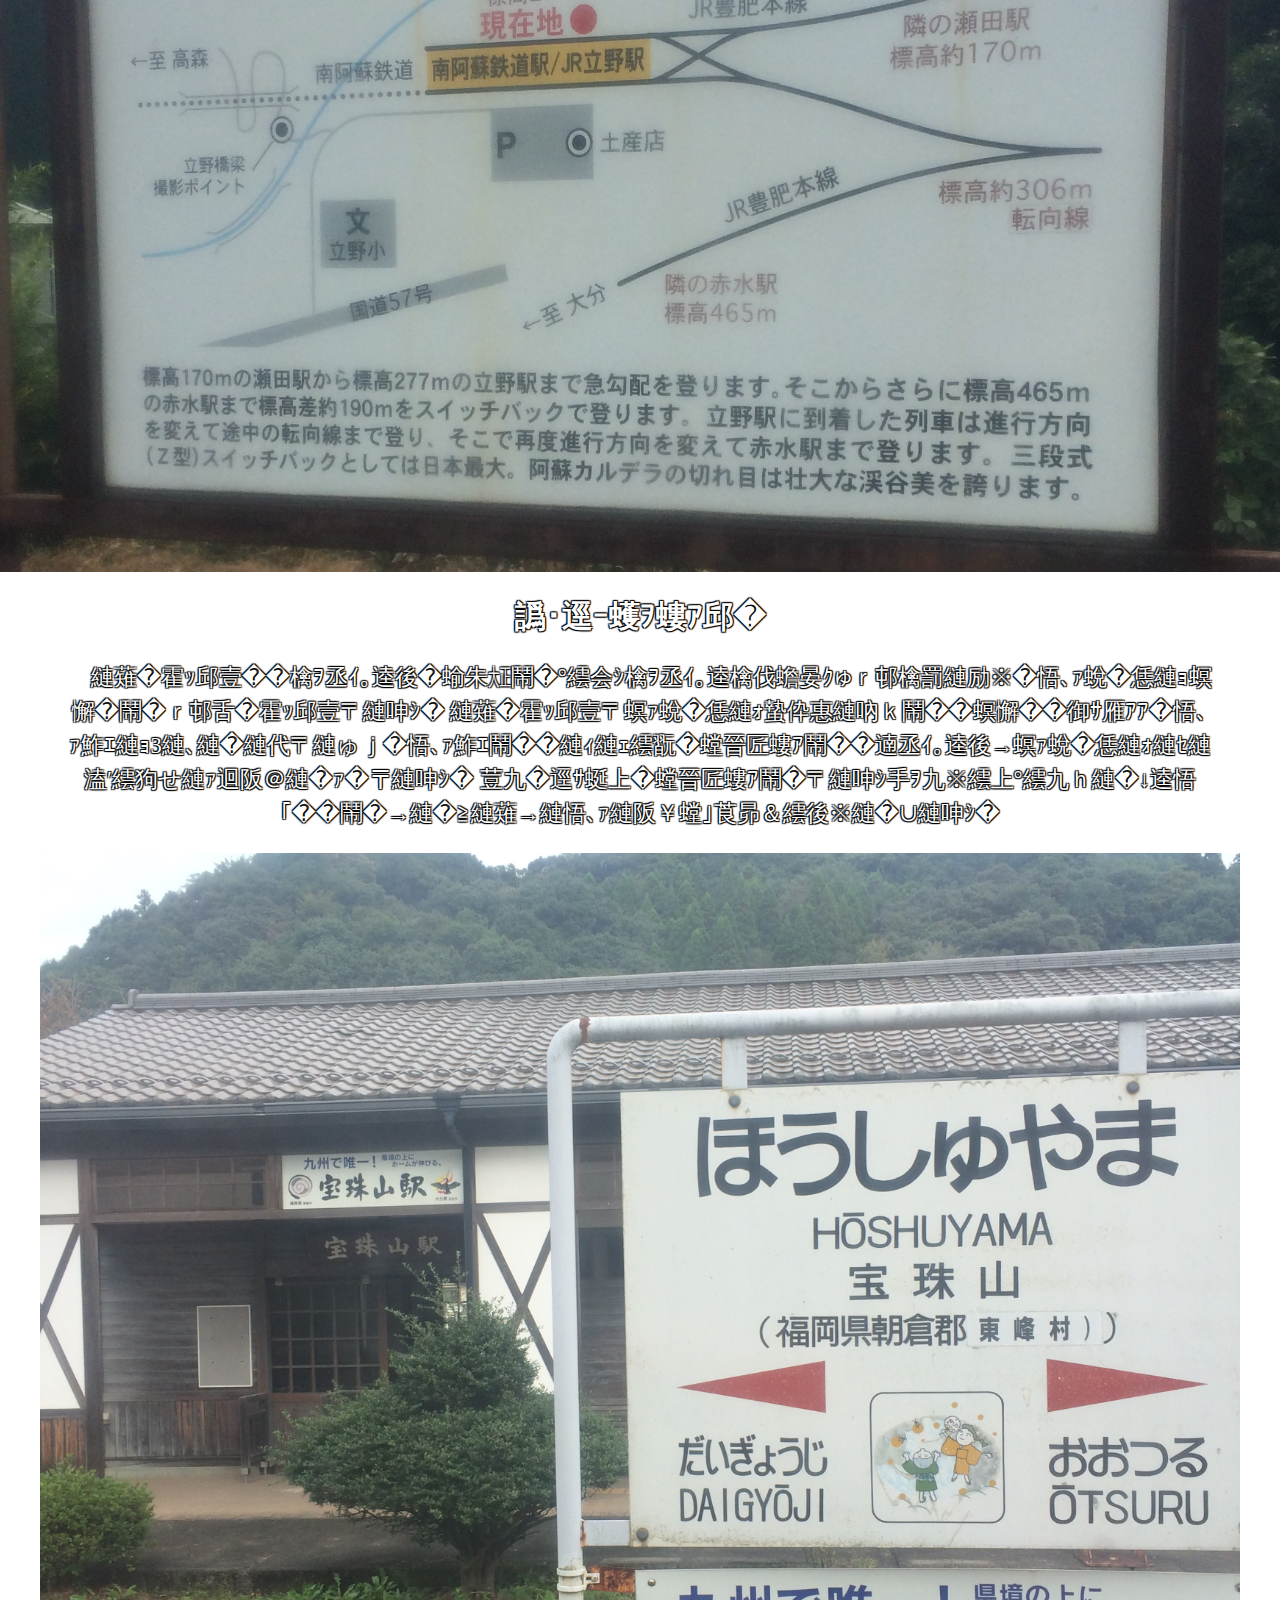
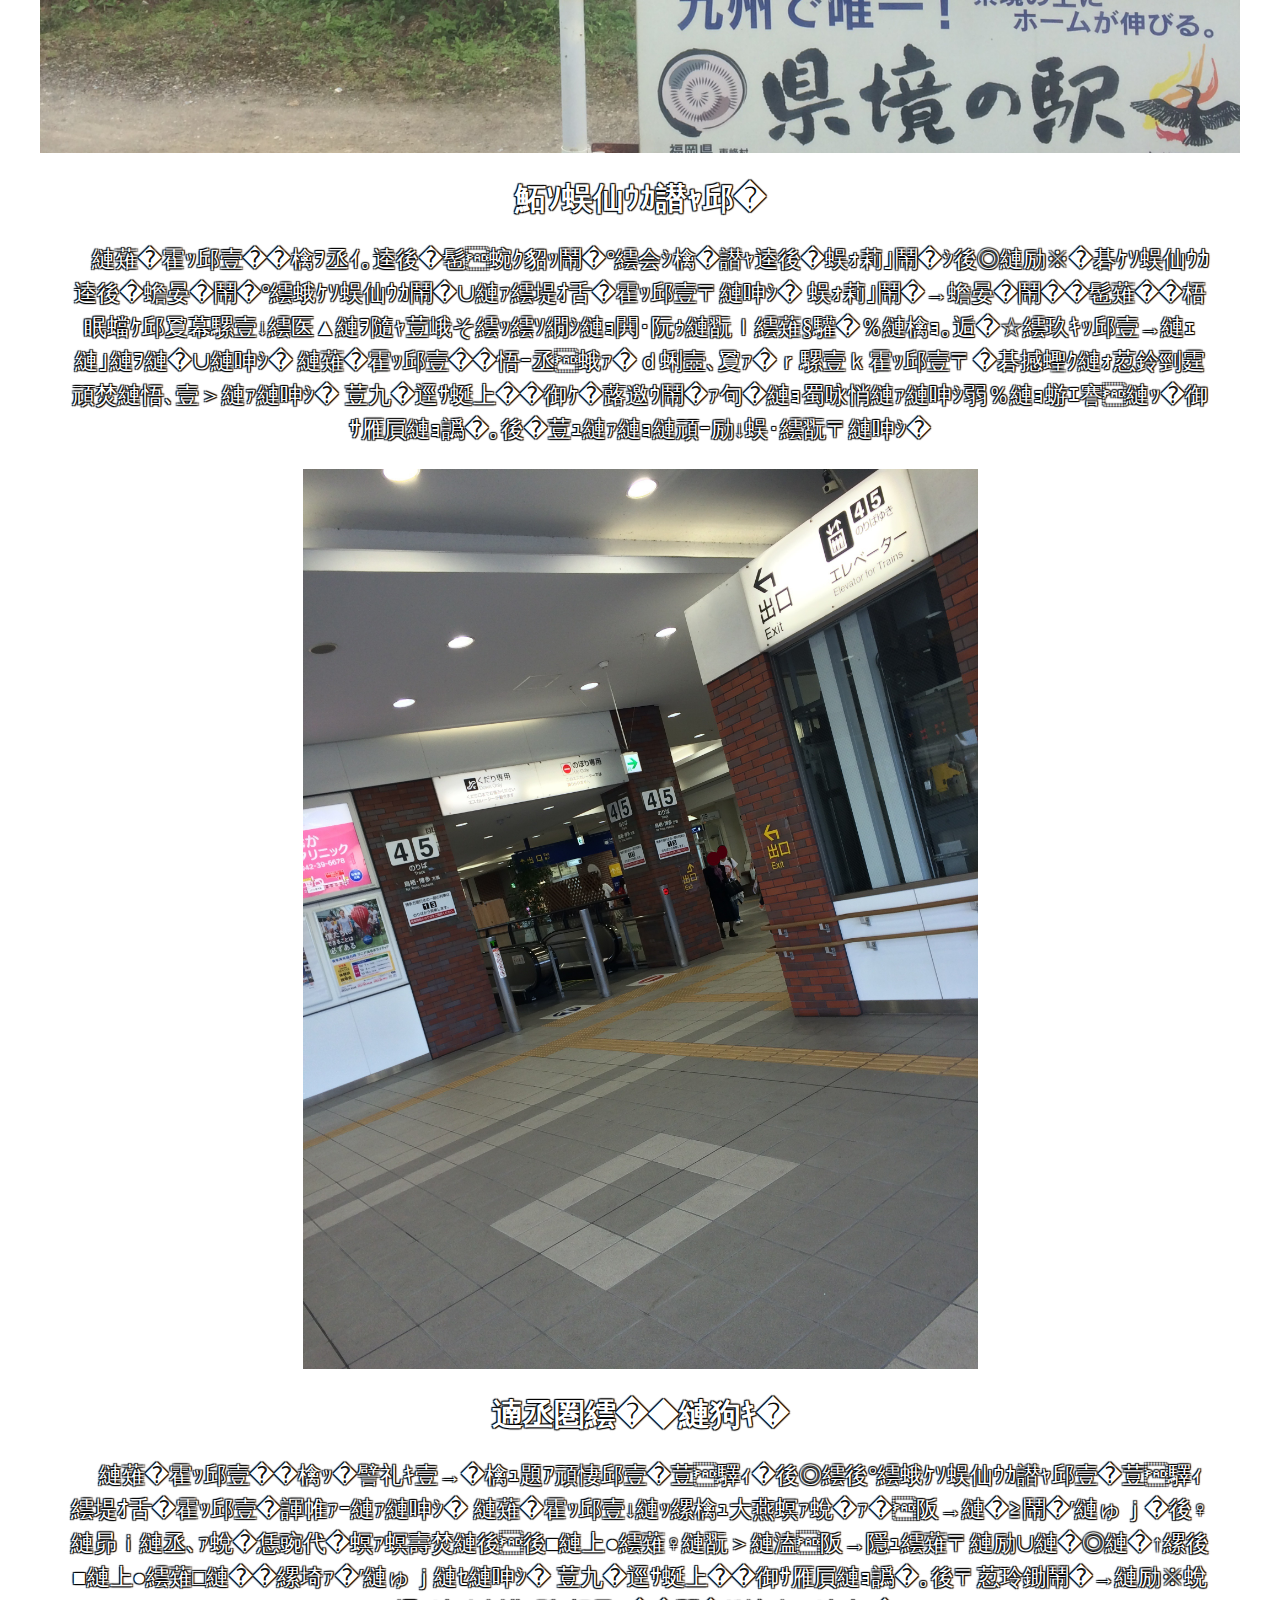
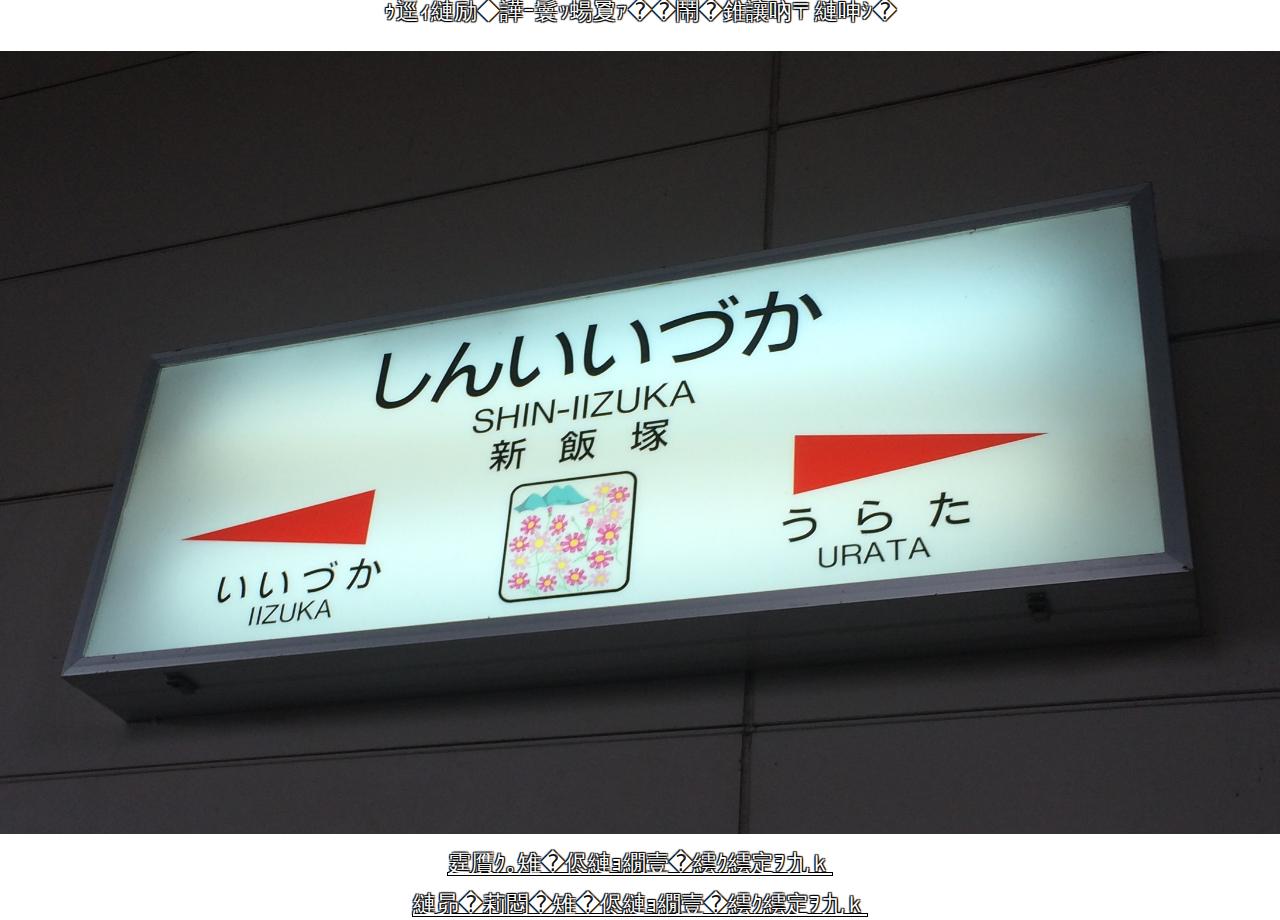
<file: net.html>
<?xml version="1.0" encoding="UTF-8"?>
<!DOCTYPE html PUBLIC "-//W3C//DTD XHTML 1.0
Transitional//EN" "http://www.w3.org/TR/xhtml1/DTD/xhtml1-transitional.dtd">
<html xmlns="http://www.w3.org/1999/xhtml" xml:lang="ja" lang="ja">
<head>
<meta http-equiv="Content-Type" content="text/html; charset=Shift_JIS" />
<meta http-equiv="Content-Style-Type" content="text/css" />
<link rel="stylesheet" href="default.css" type="text/css" />
<title>
路線
</title>
</head>
<body>
<div id="header">
<a href="index.html">
<img src="photo/head.png" width="612" height="74" alt="ヘッダー" />
</a>
</div>
<div class="return">
<a href="doc.html">資料一覧へ戻る</a>
</div>
<h1>
日豊本線
</h1>
<p>
この路線は，福岡県の小倉駅から，大分県，宮崎県を経由して，鹿児島県の鹿児島駅までを結ぶ路線です．
東九州の重要な幹線として，人員や貨物輸送を行っています．
大分県内では，特急のソニックやにちりんと815系，415系の普通列車が主に運用されています．
下の画像は，大分県最南端の駅である宗太郎駅の駅名標です．
この駅では一日に三本しか列車が止まらず，秘境駅として一部の人達の中で有名な駅です．
</p>
<img src="photo/sotaro.JPG" width="400" height="300" alt="宗太郎駅" />
<h1>
久大本線
</h1>
<p>
この路線は，福岡県の久留米駅から日田を経由して大分駅までを結ぶ路線です．
別名「ゆふ高原線」とも呼ばれ，沿線には日田，由布院などの観光地があり，特急ゆふいんの森が人気です．
下の画像は，由布院駅の駅表です．大分県でも有数な温泉地で，観光客が多く乗り降りしています．
「驛」という文字は「駅」の旧字体で，レトロな雰囲気を醸し出しています．
</p>
<img src="photo/yuhuin.JPG" width="350" height="300" alt="由布院驛" />
<h1>
豊肥本線
</h1>
<p>
この路線は，熊本県の熊本駅から，大分駅までを結ぶ路線です．
別名「阿蘇高原線」とも呼ばれ，その名の通り阿蘇を通る観光路線です．
また，大分市や熊本市への通勤通学路線としても使われています．
この路線には，スイッチバックと呼ばれる運転が行われます．
スイッチバックとは，険しい斜面を登り降りするときに使われる方法で，一度または複数回進行方向を変えながら坂を超えてゆくというものです．
下の画像は，立野駅にあるスイッチバックの説明書きです．この駅と，坂を登った先の二回方向転換をします．
</p>
<img src="photo/switch_back.JPG" width="400" height="250" alt="スイッチバック" />
<h1>
日田彦山線
</h1>
<p>
この路線は，福岡県の城野駅から，福岡県田川市を経由して，大分県の夜明駅を結ぶ路線です．
この路線で大分県に存在する駅は夜明，今山，大鶴の3つだけであり，大鶴駅のとなりの宝珠山駅は福岡県と大分県にまたがる点で珍しい駅です．
下の画像は宝珠山駅です．見てわかるように県境の駅ということが大きく宣伝されています．
</p>
<img src="photo/hoshuyama.JPG" width="400" height="300" alt="宝珠山駅" />
<h1>
鹿児島本線
</h1>
<p>
この路線は，福岡県の門司港駅から，熊本県の八代駅，そして，鹿児島県の川内駅から鹿児島駅までを結ぶ路線です．
八代駅と川内駅の間は，新幹線開通によって第三セクターの肥薩おれんじ鉄道が管理する路線となっています．
この路線は，小倉駅や博多駅を通る路線で，非常に乗降車数が多いです．
下の画像は，久留米駅構内の写真です．この場所は，今回の旅行の中でのお気に入りです．
</p>
<img src="photo/kurume.JPG" width="300" height="400" alt="久留米駅" />
<h1>
福北ゆたか線
</h1>
<p>
この路線は，篠栗線と，筑豊本線の一部，それから鹿児島本線の一部を結ぶ路線の愛称です．
この路線には「筑前大分駅」という駅があり，おそらく大分県民の大多数が「ちくぜんおおいた」と読んでしまいそうな「ちくぜんだいぶ」駅があります．
下の画像は，今回の旅行で乗換駅として利用した新飯塚駅の駅名標です．
</p>
<img src="photo/shin_iizuka.JPG" width="550" height="325" alt="新飯塚駅" />
<div class="footer">
<a href="car.html">車両資料のページを見る</a>
</div>
<div class="footer">
<a href="other.html">その他の資料のページを見る</a>
</div>
</body>
</html>
</file>
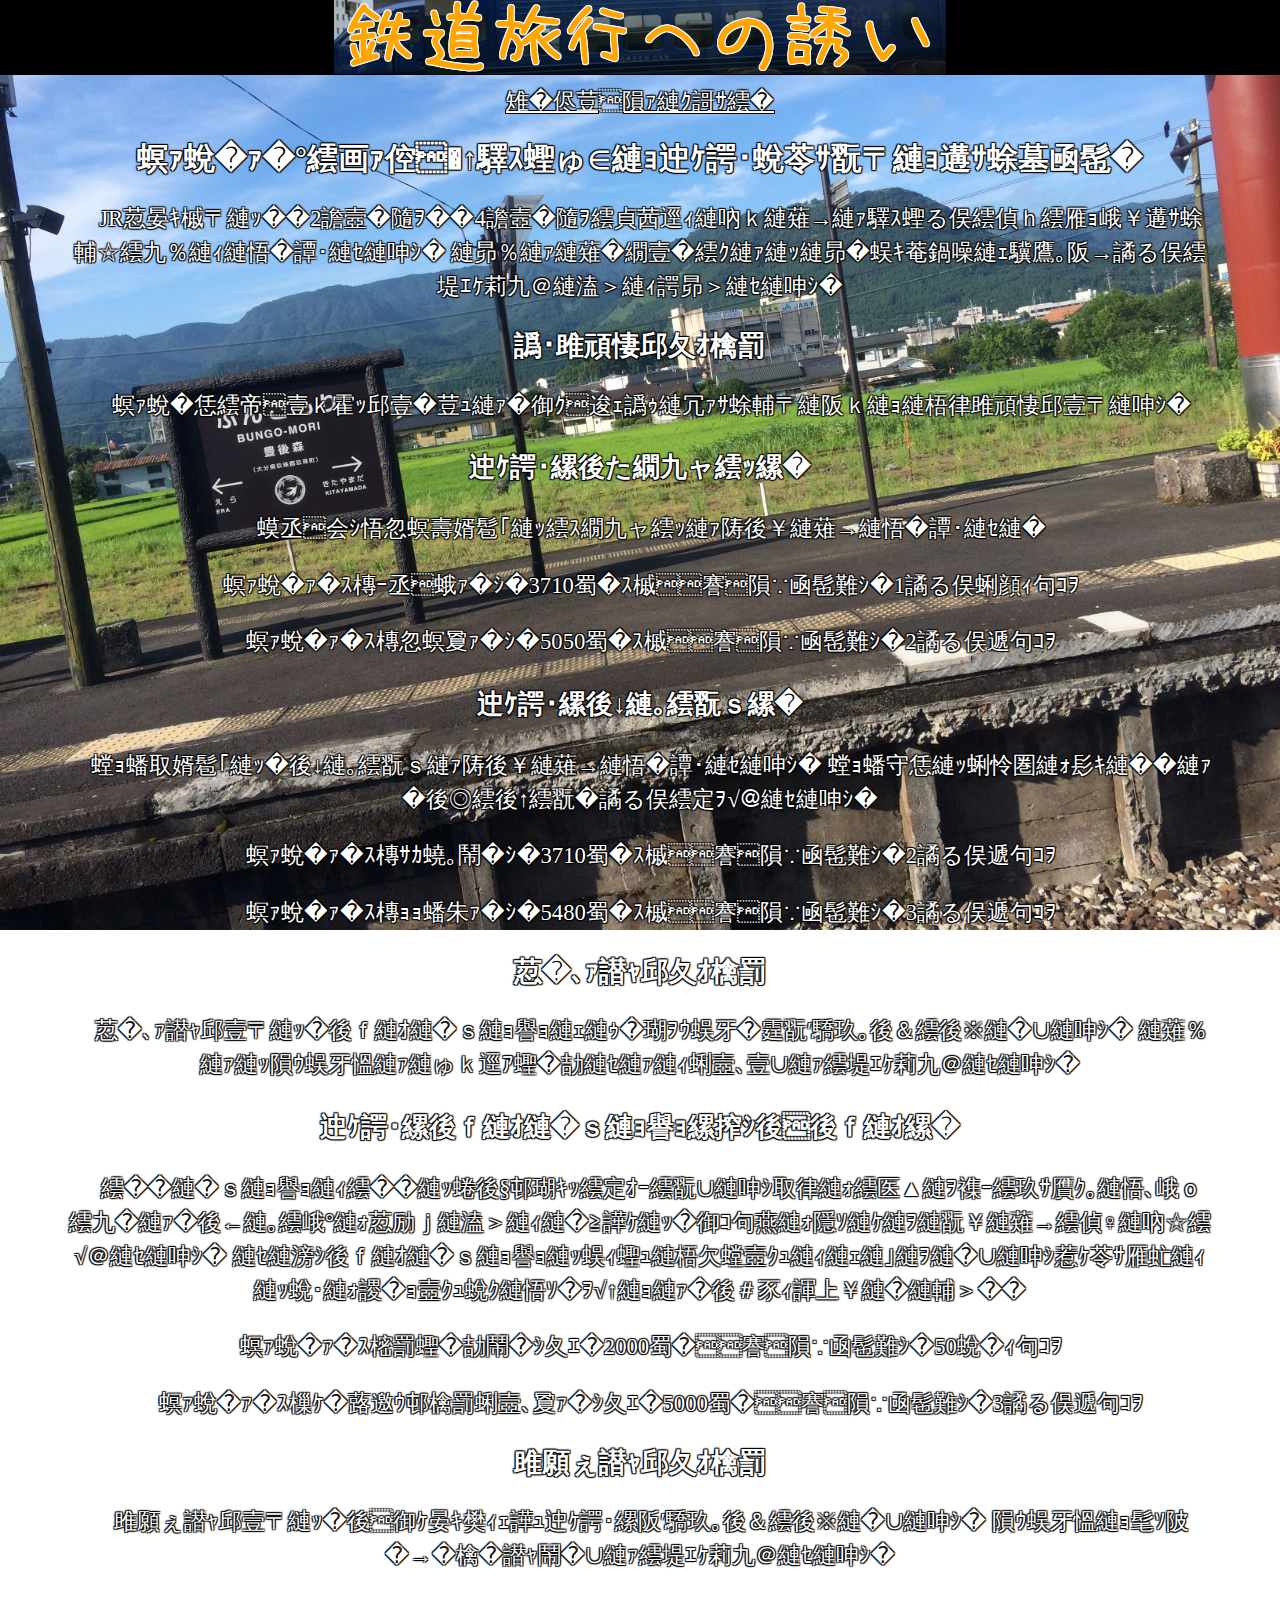
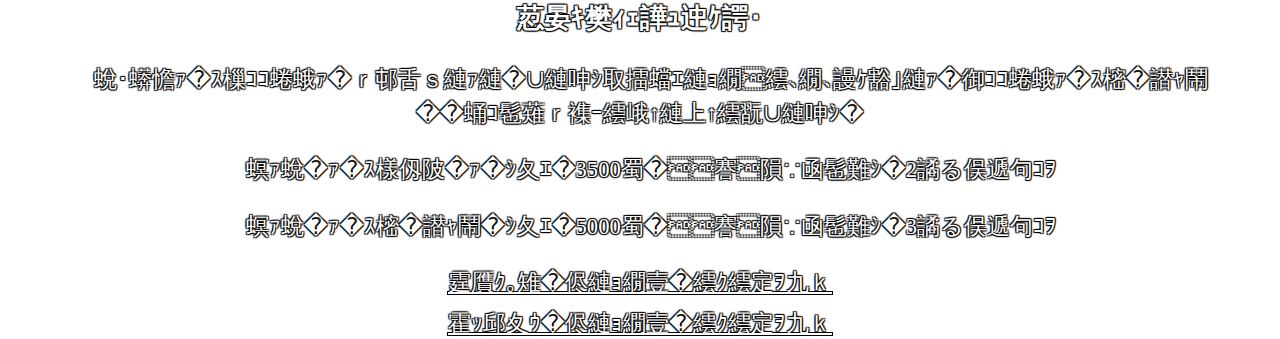
<file: other.html>
<?xml version="1.0" encoding="UTF-8"?>
<!DOCTYPE html PUBLIC "-//W3C//DTD XHTML 1.0
Transitional//EN" "http://www.w3.org/TR/xhtml1/DTD/xhtml1-transitional.dtd">
<html xmlns="http://www.w3.org/1999/xhtml" xml:lang="ja" lang="ja">
<head>
<meta http-equiv="Content-Type" content="text/html; charset=Shift_JIS" />
<meta http-equiv="Content-Style-Type" content="text/css" />
<link rel="stylesheet" href="default.css" type="text/css" />
<title>
その他
</title>
</head>
<body>
<div id="header">
<a href="index.html">
<img src="photo/head.png" width="612" height="74" alt="ヘッダー" />
</a>
</div>
<div class="return">
<a href="doc.html">資料一覧へ戻る</a>
</div>
<h1>
大分駅から様々な都市への特急列車での移動時間
</h1>
<p>
JR九州では，2枚切符，4枚切符を利用することで都市間をより安く移動することが出来ます．
そこでこのページではその具体的な金額と時間を紹介したいと思います．
</p>
<h2>
日豊本線経由
</h2>
<p>
大分県を通る路線の中で，一番早く移動できるのが日豊本線です．
</p>
<h3>
特急「ソニック」
</h3>
<p>
小倉，博多方面はソニックで行くことが出来ます
</p>
<p>
大分駅～小倉駅：3710円～　所要時間：1時間半程度
</p>
<p>
大分駅～博多駅：5050円～　所要時間；2時間程度
</p>
<h3>
特急「にちりん」
</h3>
<p>
宮崎方面は，にちりんで行くことが出来ます．
宮崎県は南北に長いので，それなりの時間を要します．
</p>
<p>
大分駅～延岡駅：3710円～　所要時間：2時間程度
</p>
<p>
大分駅～宮崎駅：5480円～　所要時間：3時間程度
</p>
<h2>
久大本線経由
</h2>
<p>
久大本線では，ゆふいんの森など，観光列車が運行されています．
ここでは観光地である由布院までと博多までを紹介します．
</p>
<h3>
特急「ゆふいんの森」，「ゆふ」
</h3>
<p>
ゆふいんの森とゆふは同じ経路を走ります．日によって走る車両が変わるので，どちらかに乗りたいという方は，事前に調べておくことをおすすめします．
また，ゆふいんの森は全席が指定席となっています．乗車券とは別に指定席券が必要なので，ご注意ください．
</p>
<p>
大分駅～由布院駅：約2000円　所要時間：50分程度
</p>
<p>
大分駅～久留米経由博多駅：約5000円　所要時間：3時間程度
</p>
<h2>
豊肥本線経由
</h2>
<p>
豊肥本線では，「九州横断特急」が運行されています．
観光地の阿蘇と，熊本駅までを紹介します．
</p>
<h3>
九州横断特急
</h3>
<p>
別府駅～人吉駅を結んでいます．来年のダイヤ改正で，人吉駅～熊本駅の区間を走らなくなります．
</p>
<p>
大分駅～阿蘇駅：約3500円　所要時間：2時間程度
</p>
<p>
大分駅～熊本駅：約5000円　所要時間：3時間程度
</p>
<div class="footer">
<a href="car.html">車両資料のページを見る</a>
</div>
<div class="footer">
<a href="net.html">路線資料のページを見る</a>
</div>
</body>
</html>
</file>
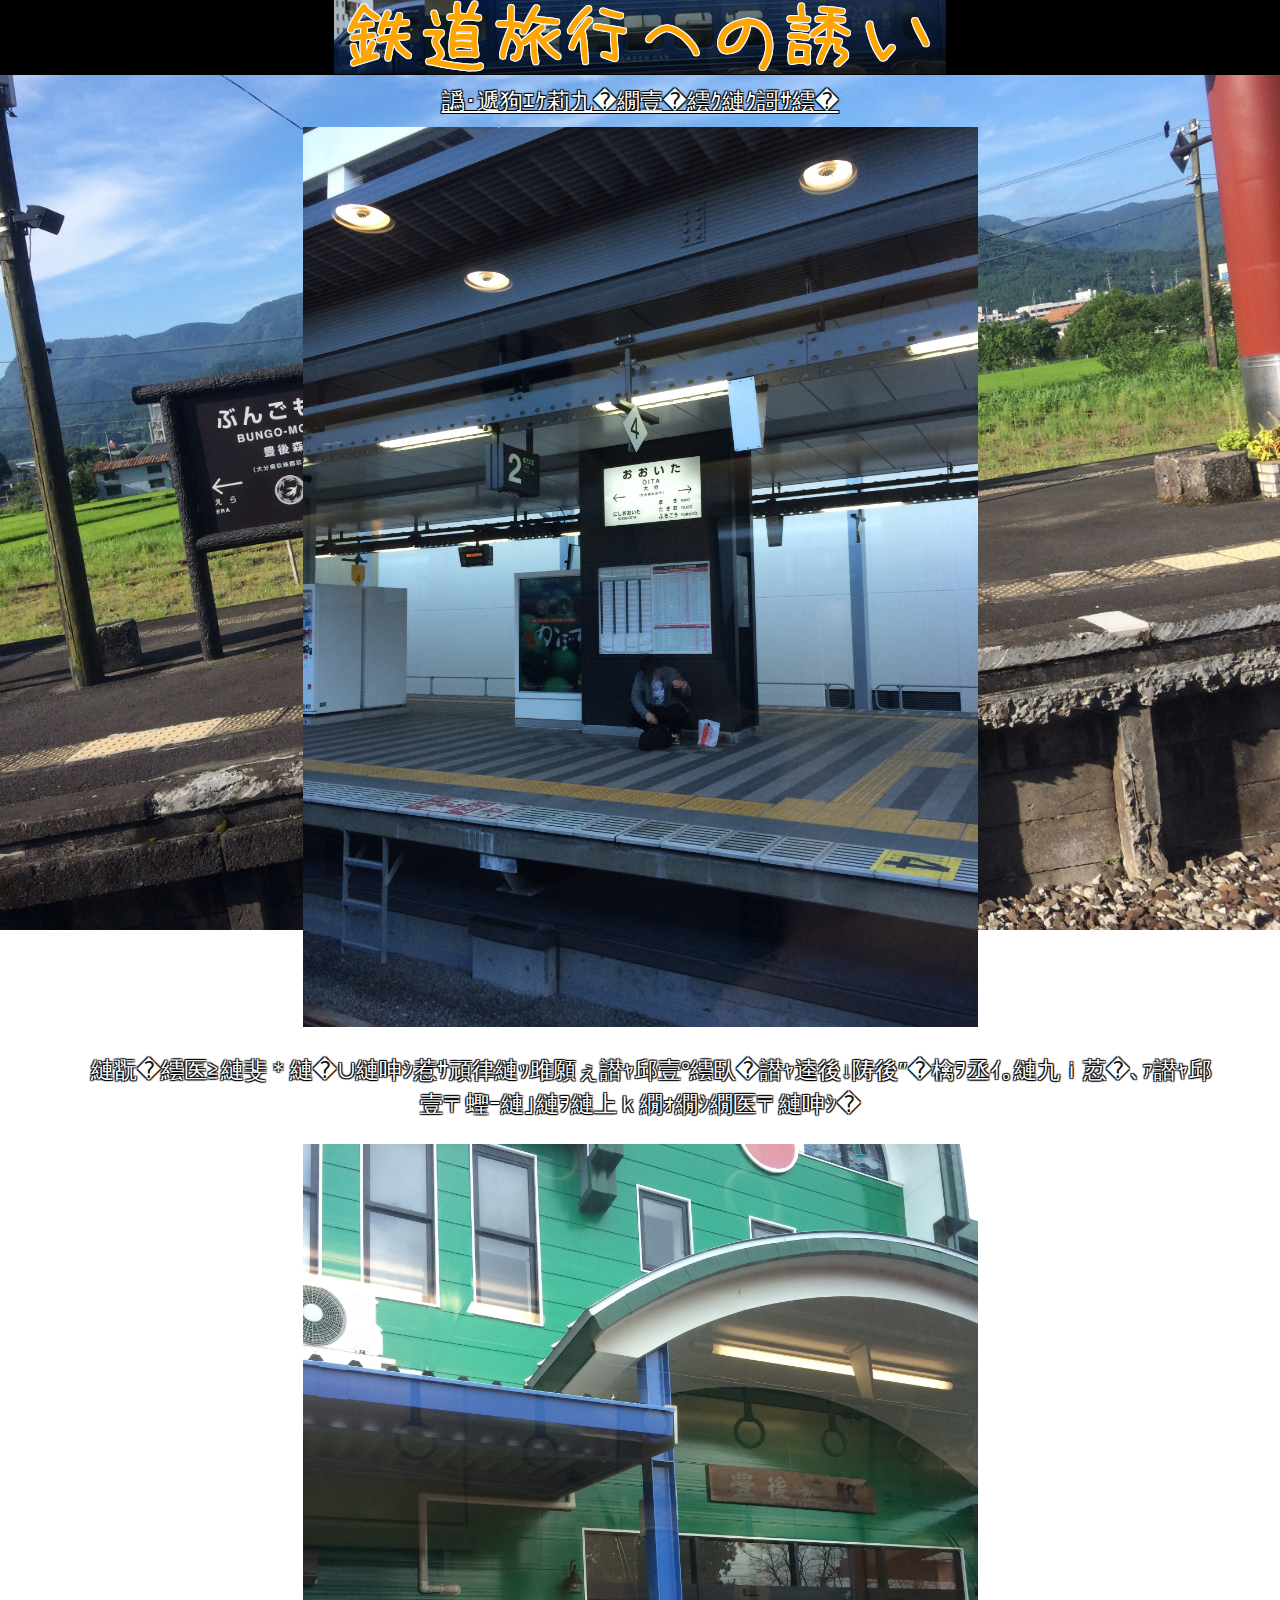
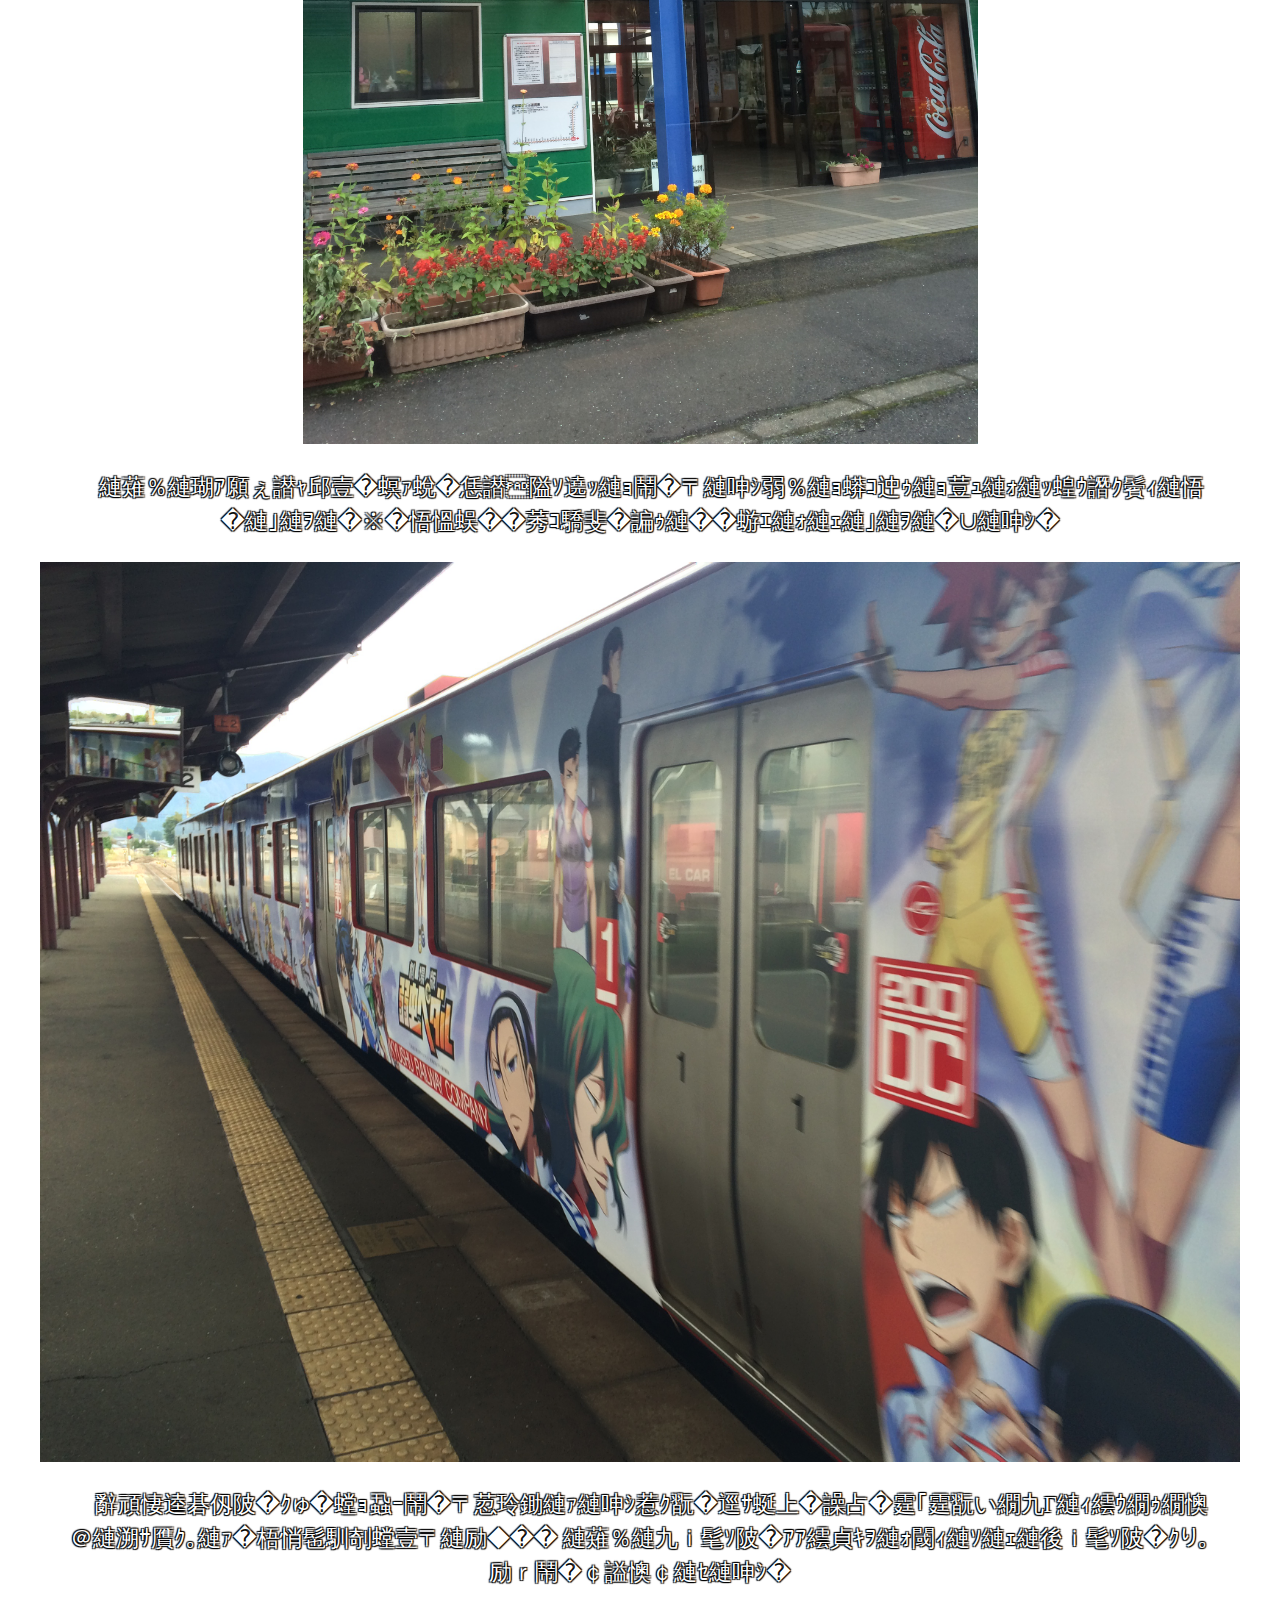
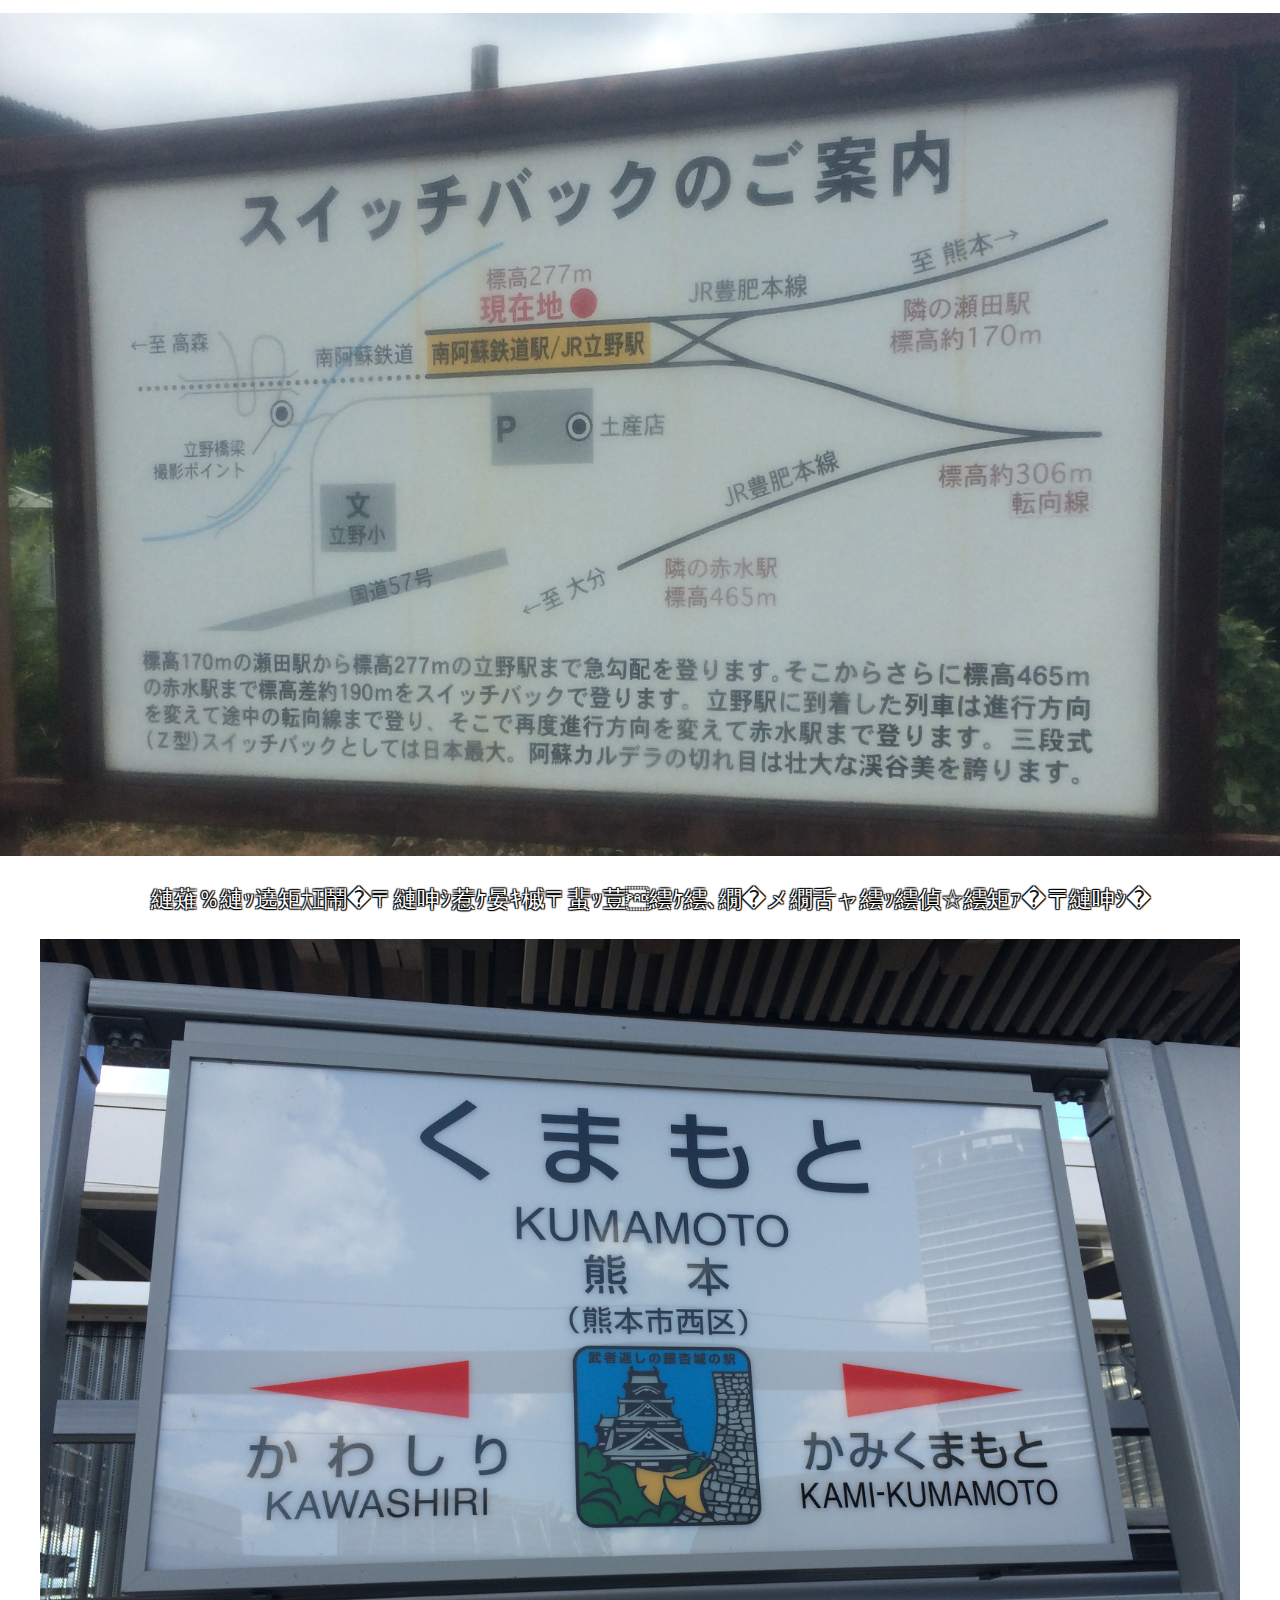
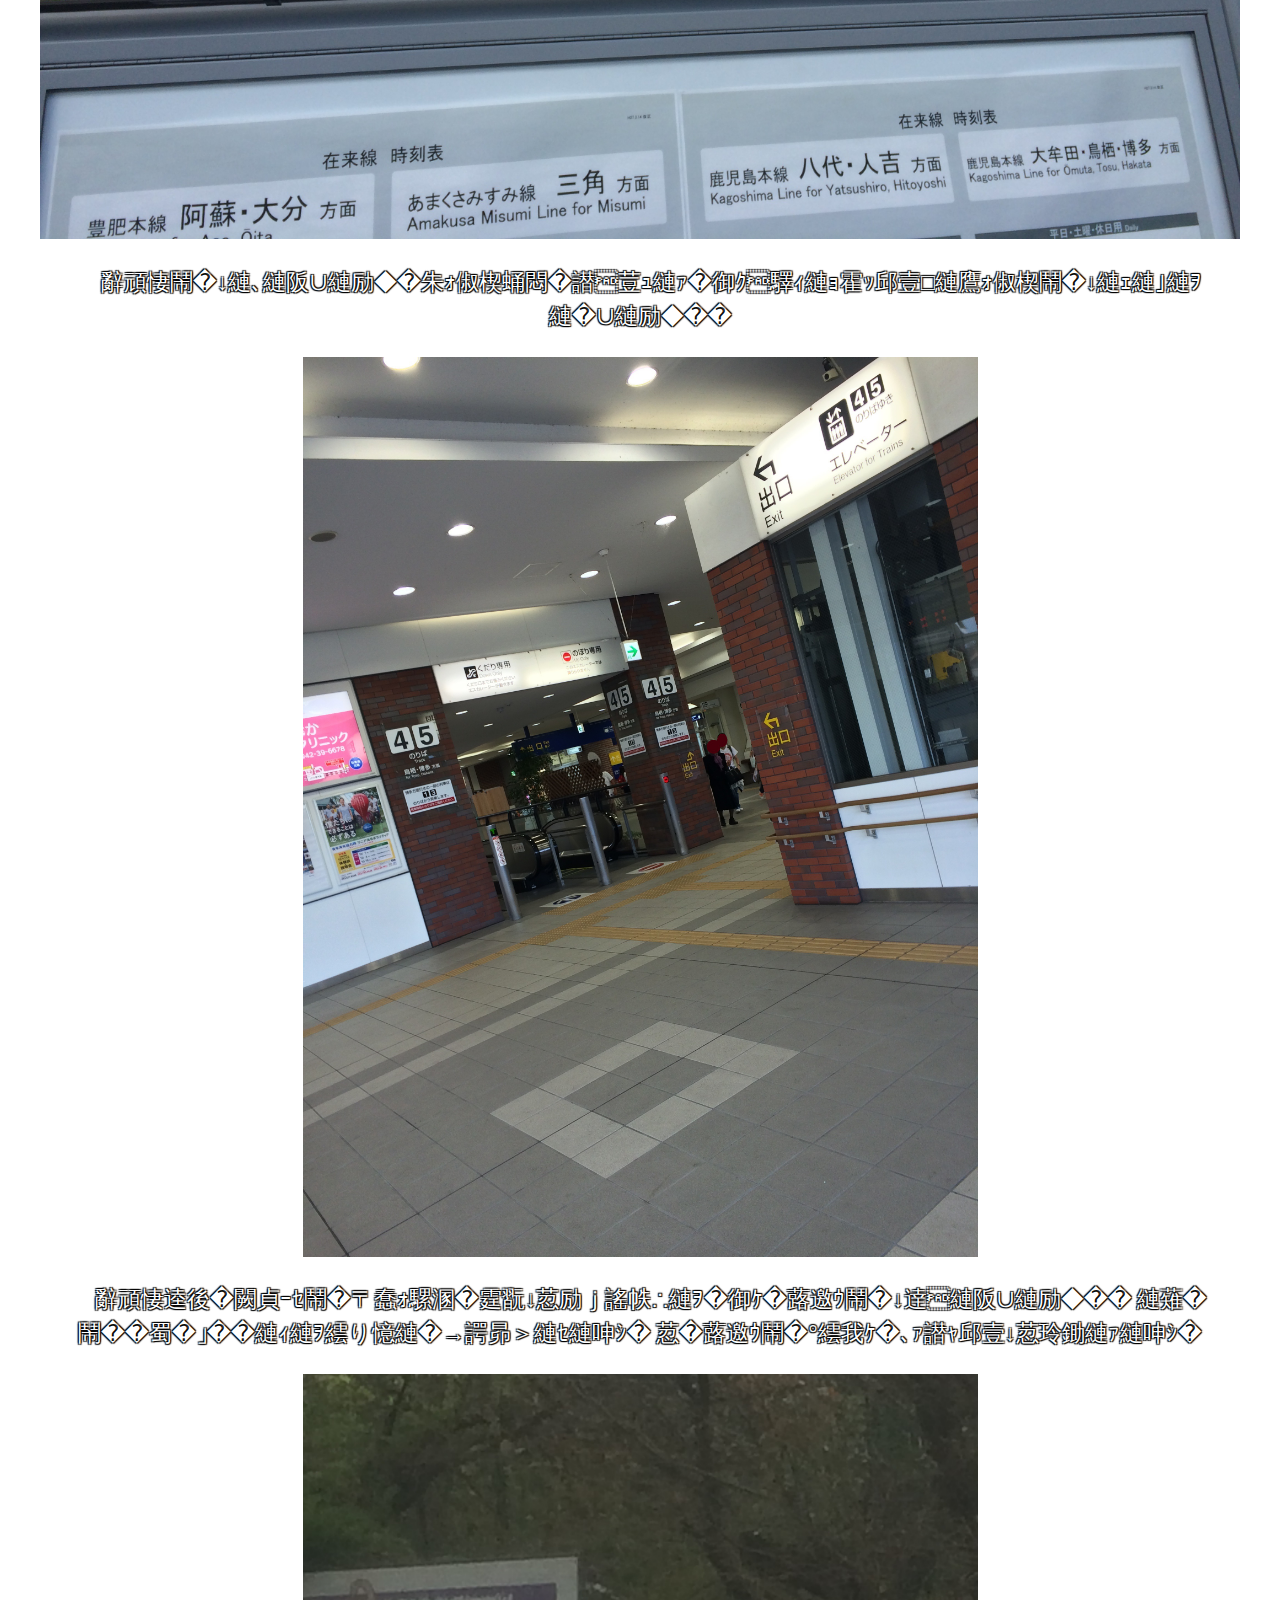
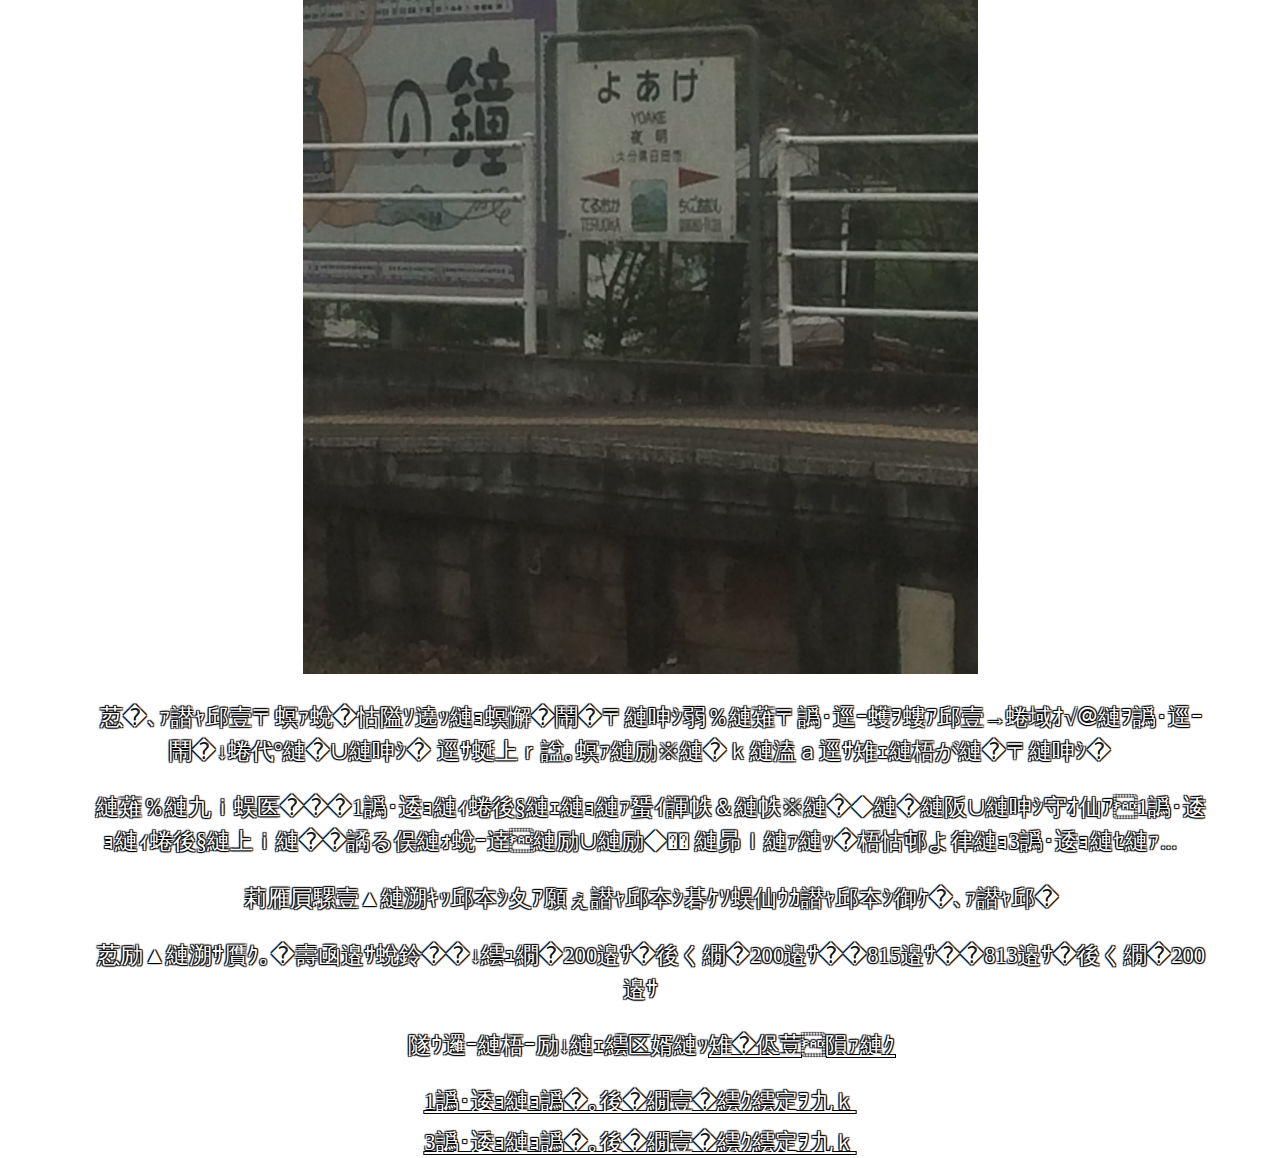
<file: second.html>
<?xml version="1.0" encoding="UTF-8"?>
<!DOCTYPE html PUBLIC "-//W3C//DTD XHTML 1.0
Transitional//EN" "http://www.w3.org/TR/xhtml1/DTD/xhtml1-transitional.dtd">
<html xmlns="http://www.w3.org/1999/xhtml" xml:lang="ja" lang="ja">
<head>
<meta http-equiv="Content-Type" content="text/html; charset=Shift_JIS" />
<meta http-equiv="Content-Style-Type" content="text/css" />
<link rel="stylesheet" href="default.css" type="text/css" />
<title>
2日目
</title>
</head>
<body>
<div id="header">
<a href="index.html">
<img src="photo/head.png" width="612" height="74" alt="ヘッダー" />
</a>
</div>
<div class="return">
<a href="travel.html">日程紹介のページへ戻る</a>
</div>
<img src="photo/oita.JPG" width="300" height="400" alt="大分駅" />
<p>
おはようございます．今日は豊肥本線から熊本県に行き，福岡から久大本線で帰ってくるルートです．
</p>
<img src="photo/bungo_ogi.JPG" width="300" height="400" alt="豊後荻駅" />
<p>
ここが豊肥本線の大分県最西端の駅です．この建物の中には図書館が入っていて，地元の人達の憩いの場になっています．
</p>
<img src="photo/kiha200_1.JPG" width="400" height="300" alt="宮地駅" />
<p>
熊本県阿蘇市の宮地駅で乗換です．上の画像は某自転車アニメとコラボした車両で，期間限定でした．
ここから阿蘇山を左に臨みながら阿蘇市街を駆け抜けます．
</p>
<img src="photo/switch_back.JPG" width="400" height="250" alt="立野駅" />
<p>
ここは立野駅です．九州で唯一スイッチバックをする駅です．
</p>
<img src="photo/kumamoto.JPG" width="400" height="300" alt="熊本駅" />
<p>
熊本駅につきました．高架化の最中で，一部の路線だけ高架駅になっていました．
</p>
<img src="photo/kurume.JPG" width="300" height="400" alt="久留米駅" />
<p>
熊本県の荒尾駅で快速列車に乗り換えて，久留米駅に着きました．
この駅の内装はとても良いと思います．
久留米駅から久大本線に乗換です．
</p>
<img src="photo/yoake.JPG" width="300" height="400" alt="夜明駅" />
<p>
久大本線で大分最西端の夜明駅です．ここで日田彦山線と合流して日田駅に向かいます．
画像を拡大しているため画質が悪いです．
</p>
<p>
ここから先は，1日目と同じなので割愛させていただきます．結局1日目と同じくらいの時間に到着しました．
それでは，最終日の3日目まで...
</p>
<p>
今回通った路線：豊肥本線，鹿児島本線，久大本線
</p> 
<p>
乗った車両：時系列順にキハ200系，キハ200系，815系，813系，キハ200系
</p>
<p>
詳細が気になる方は<a href="doc.html">資料一覧へ</a>
</p>

<div class="footer">
<a href="first.html">1日目の旅行のページを見る</a>
</div>
<div class="footer">
<a href="third.html">3日目の旅行のページを見る</a>
</div>
</body>
</html>
</file>
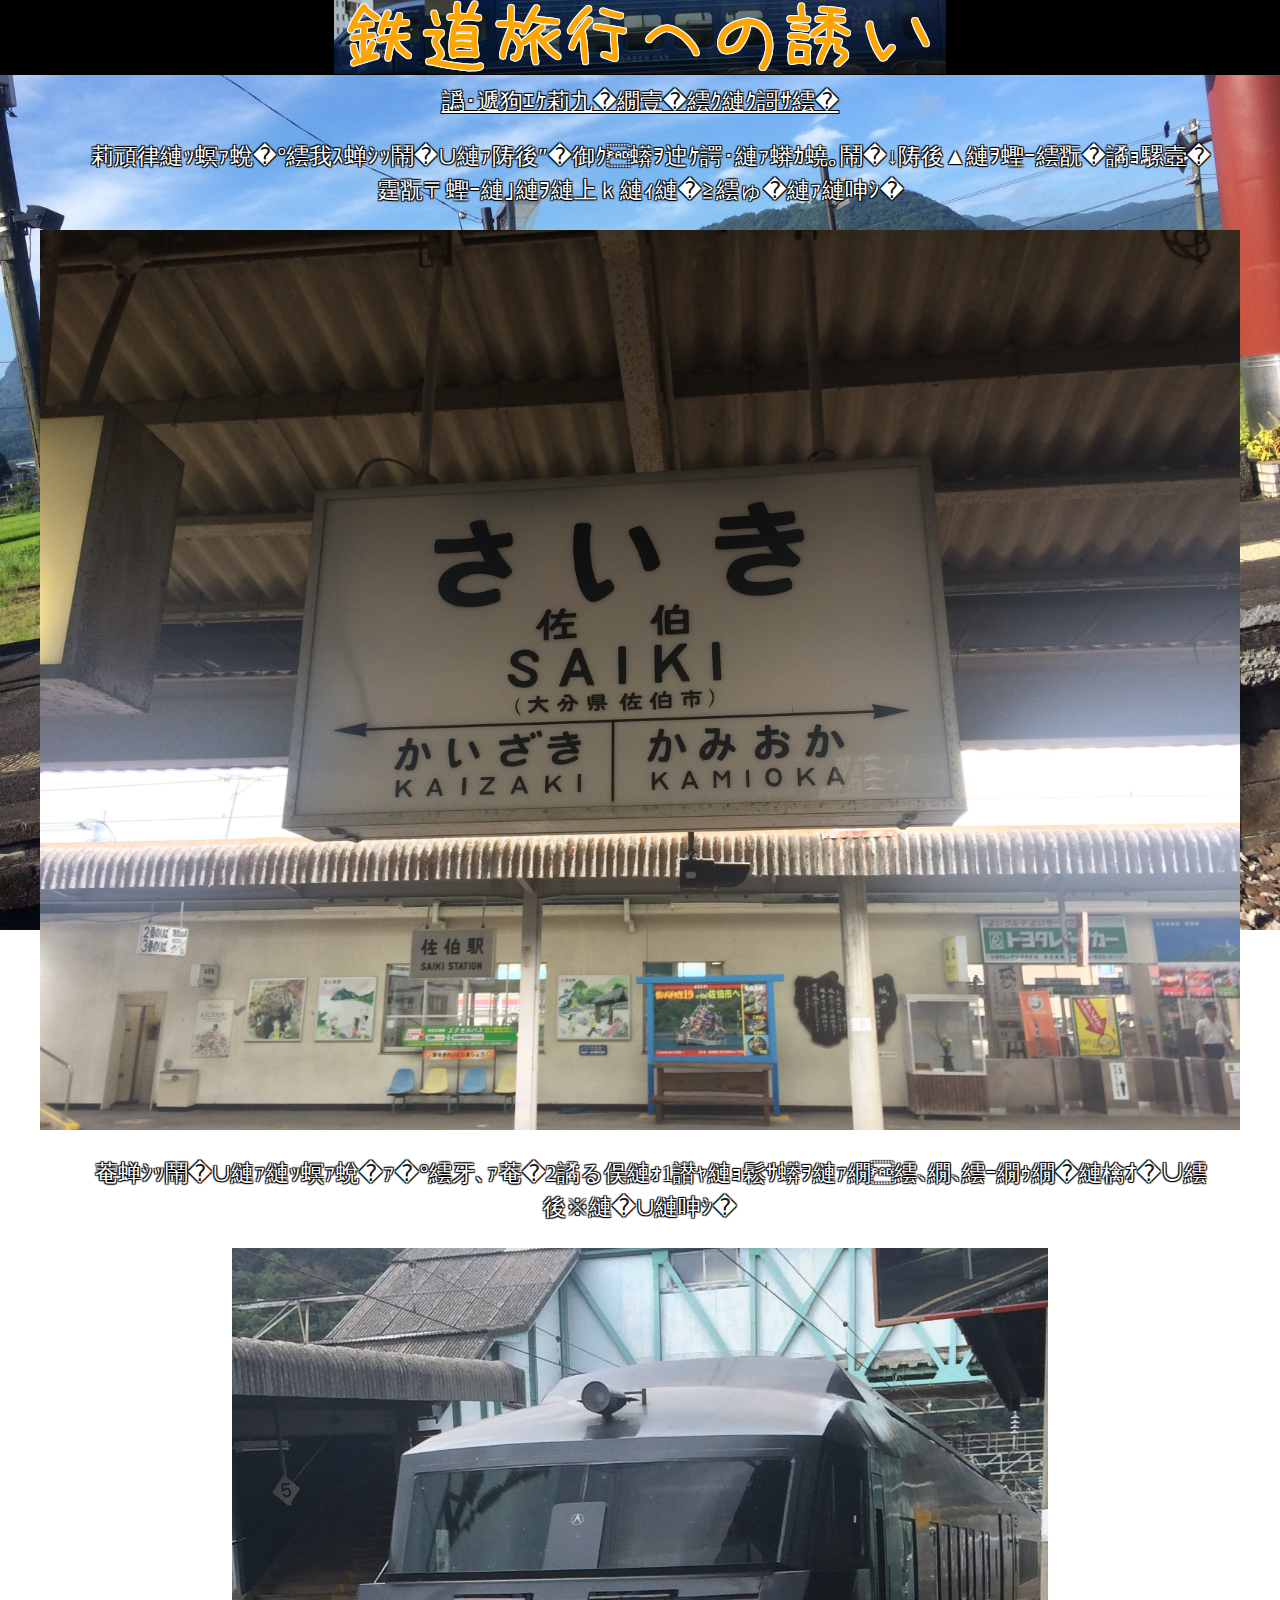
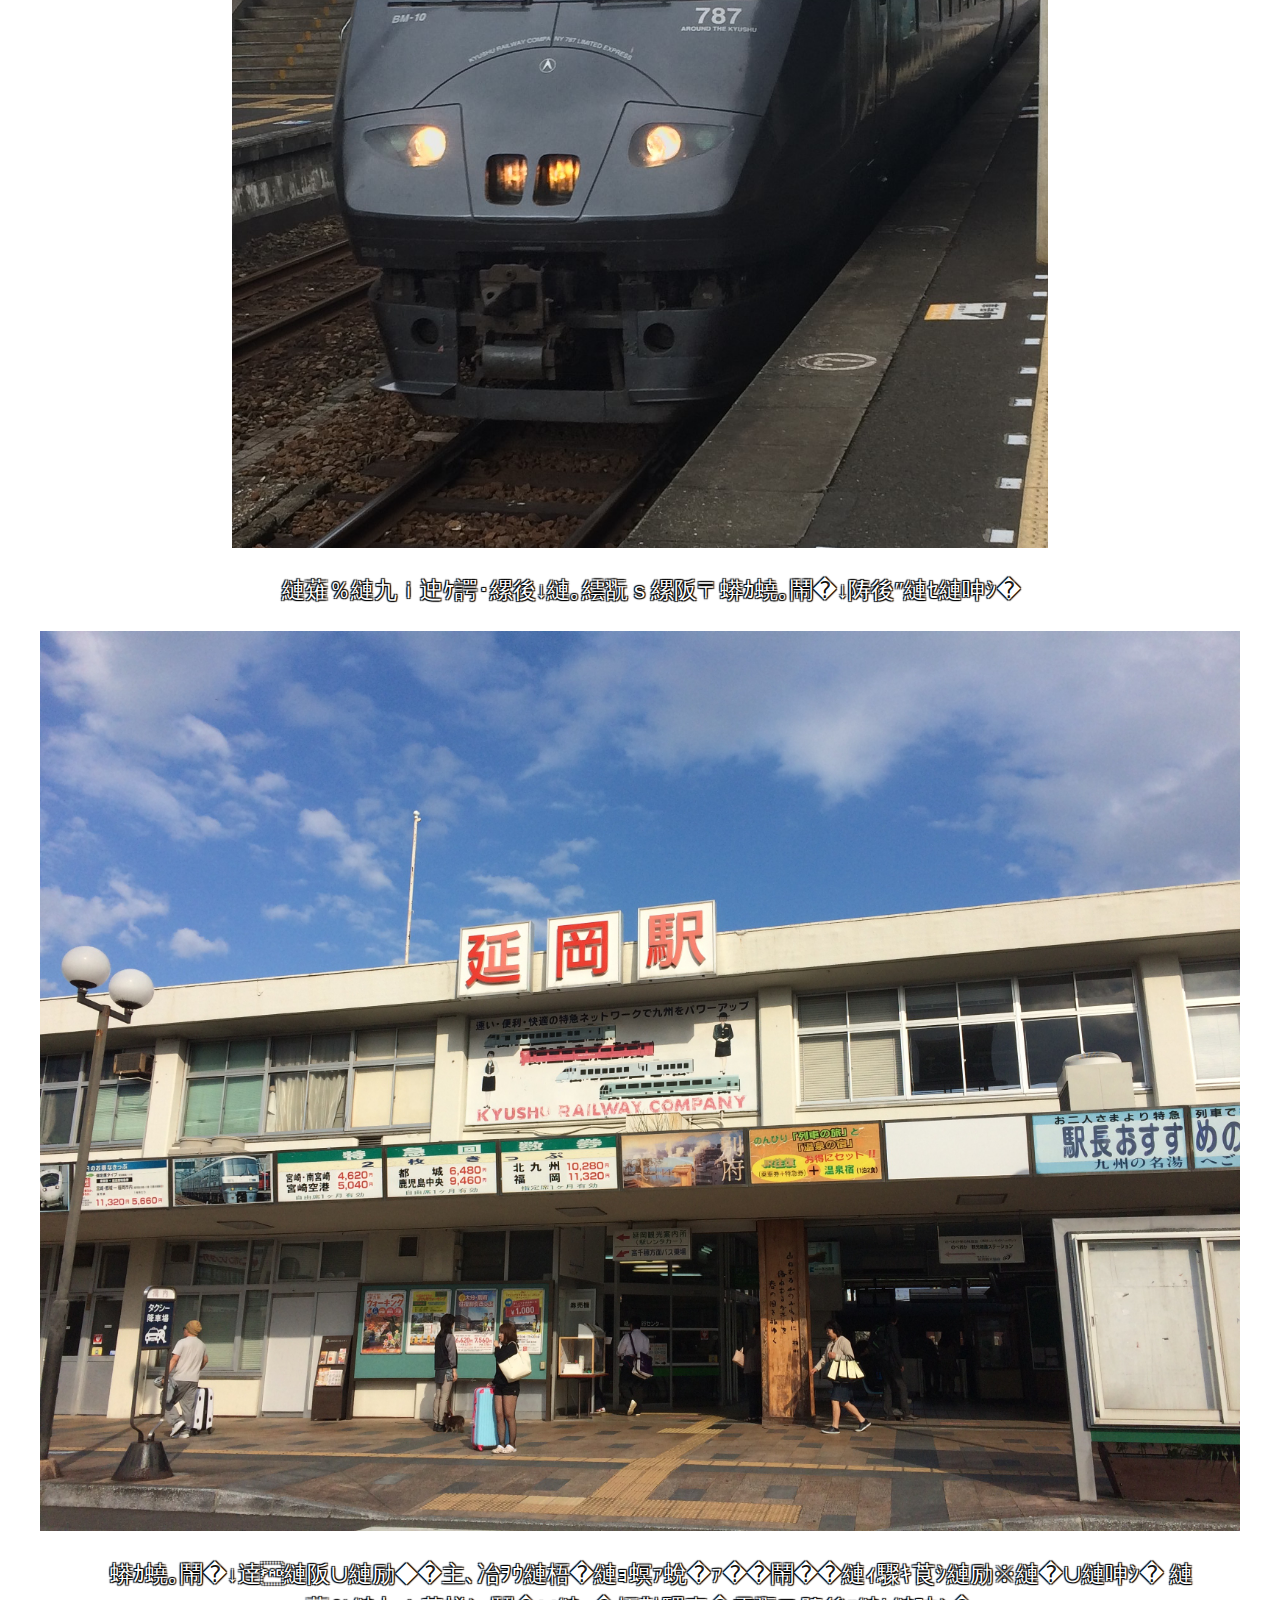
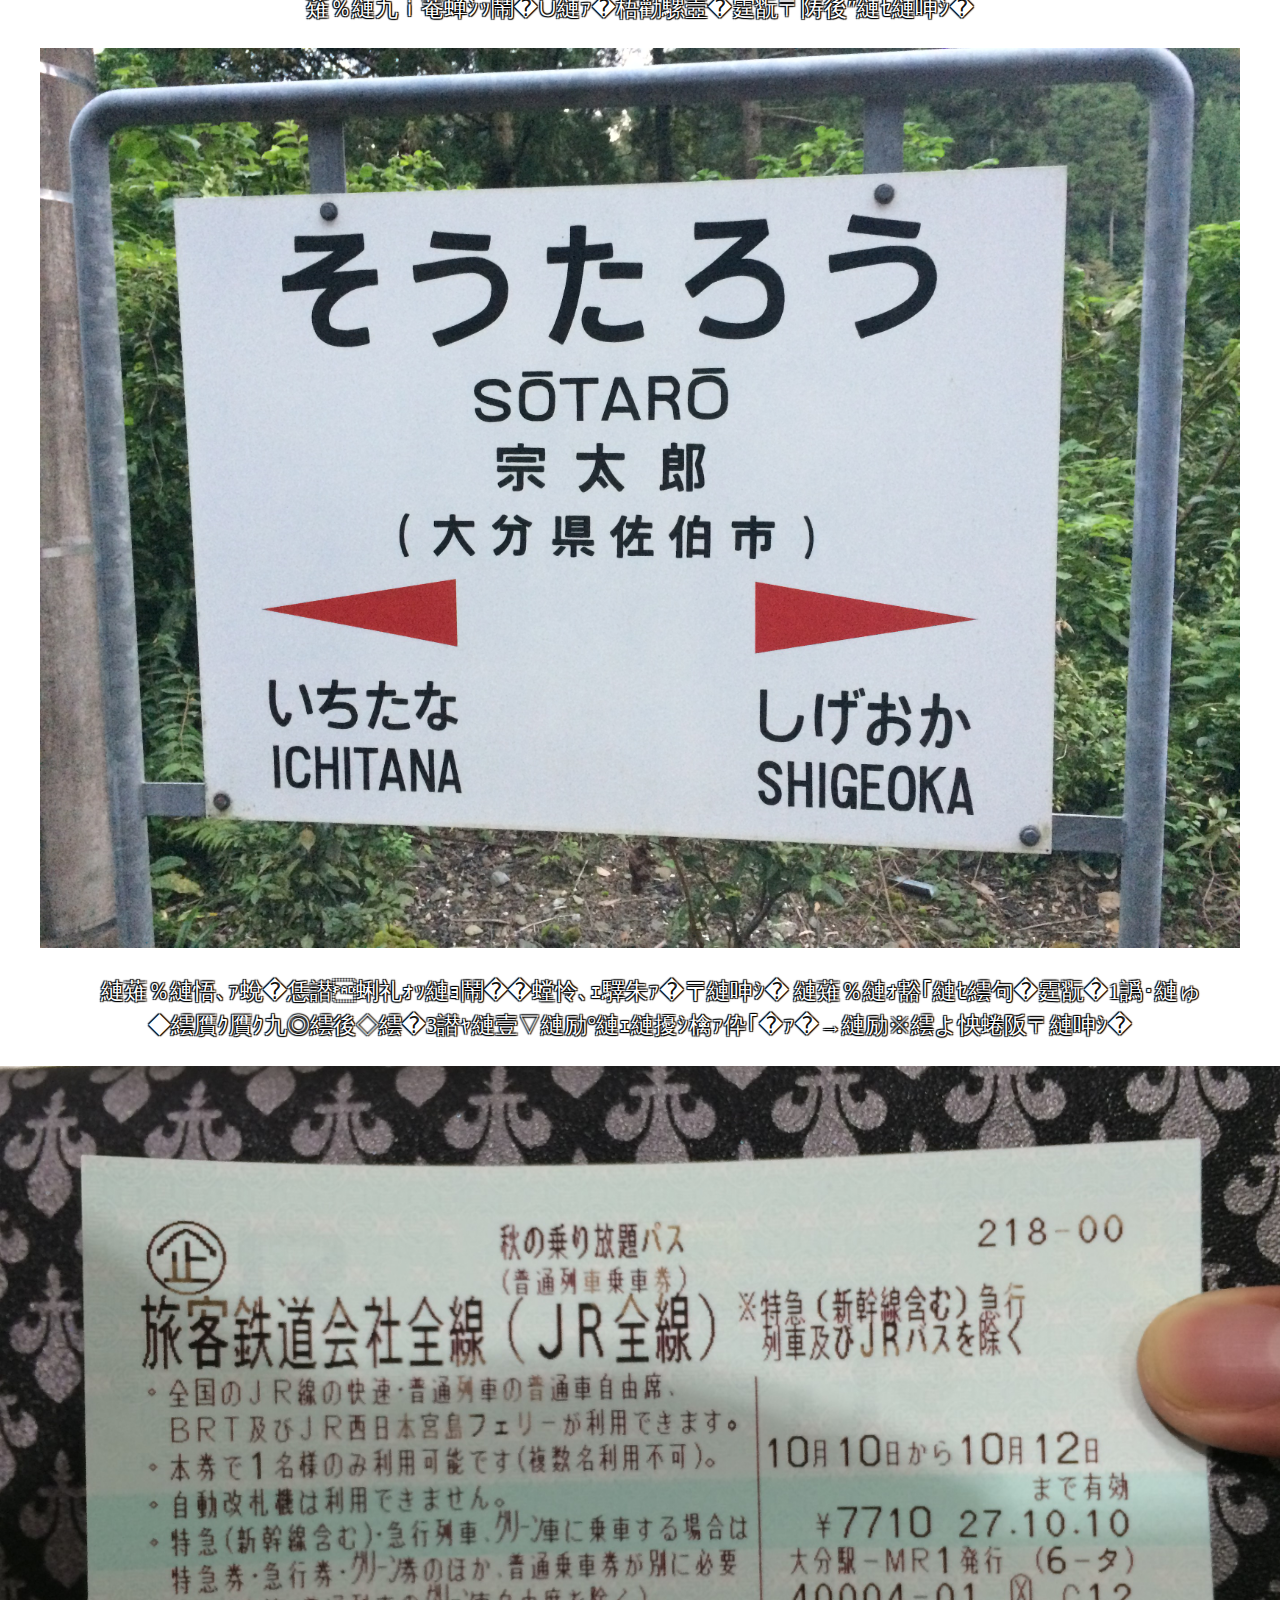
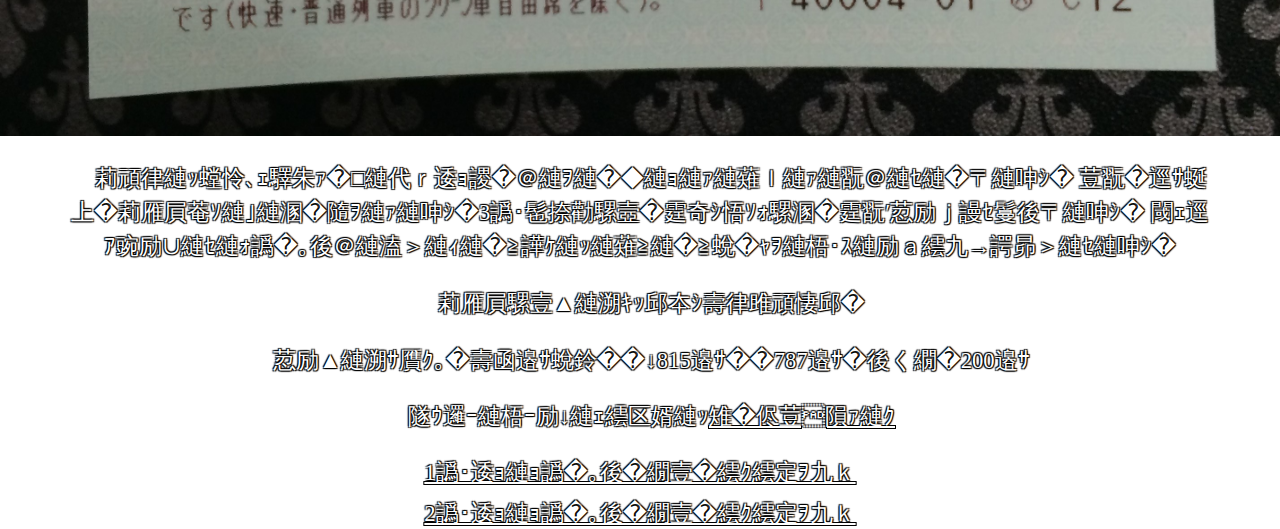
<file: third.html>
<?xml version="1.0" encoding="UTF-8"?>
<!DOCTYPE html PUBLIC "-//W3C//DTD XHTML 1.0
Transitional//EN" "http://www.w3.org/TR/xhtml1/DTD/xhtml1-transitional.dtd">
<html xmlns="http://www.w3.org/1999/xhtml" xml:lang="ja" lang="ja">
<head>
<meta http-equiv="Content-Type" content="text/html; charset=Shift_JIS" />
<meta http-equiv="Content-Style-Type" content="text/css" />
<link rel="stylesheet" href="default.css" type="text/css" />
<title>
3日目
</title>
</head>
<body>
<div id="header">
<a href="index.html">
<img src="photo/head.png" width="612" height="74" alt="ヘッダー" />
</a>
</div>
<div class="return">
<a href="travel.html">日程紹介のページへ戻る</a>
</div>
<p>
今日は大分から佐伯駅まで行き，一度特急で延岡駅に行って帰りは普通列車で帰ってくるというものです．
</p>
<img src="photo/saiki.JPG" width="400" height="300" alt="佐伯駅" />
<p>
佐伯駅までは大分駅から大体2時間に1本の頻度でダイヤグラムが組まれています．
</p>
<img src="photo/787.JPG" width="300" height="350" alt="にちりん" />
<p>
ここから特急「にちりん」で延岡駅に行きます．
</p>
<img src="photo/nobeoka.JPG" width="400" height="300" alt="延岡駅" />
<p>
延岡駅に着きました．外観が昔の大分駅の駅舎と酷似しています．
ここから佐伯駅まで，普通列車で行きます．
</p>
<img src="photo/sotaro.JPG" width="400" height="300" alt="宗太郎駅" />
<p>
ここが大分県最南端の駅の宗太郎駅です．
ここに止まる列車は1日あたり上下それぞれ3本ずつしかなく，秘境駅としても有名です．
</p>
<img src="photo/ticket.JPG" width="400" height="200" alt="切符" />
<p>
今日は宗太郎駅だけを目指していたのでこれでおしまいです．
上の画像は今回使った切符です．3日間普通列車，快速列車が乗り放題です．
自由気ままに旅行したいという方はこういう切符が楽しめると思います．
</p>
<p>
今回通った路線：日豊本線
</p> 
<p>
乗った車両：時系列順に815系，787系，キハ200系
</p>
<p>
詳細が気になる方は<a href="doc.html">資料一覧へ</a>
</p>

<div class="footer">
<a href="first.html">1日目の旅行のページを見る</a>
</div>
<div class="footer">
<a href="second.html">2日目の旅行のページを見る</a>
</div>
</body>
</html>
</file>
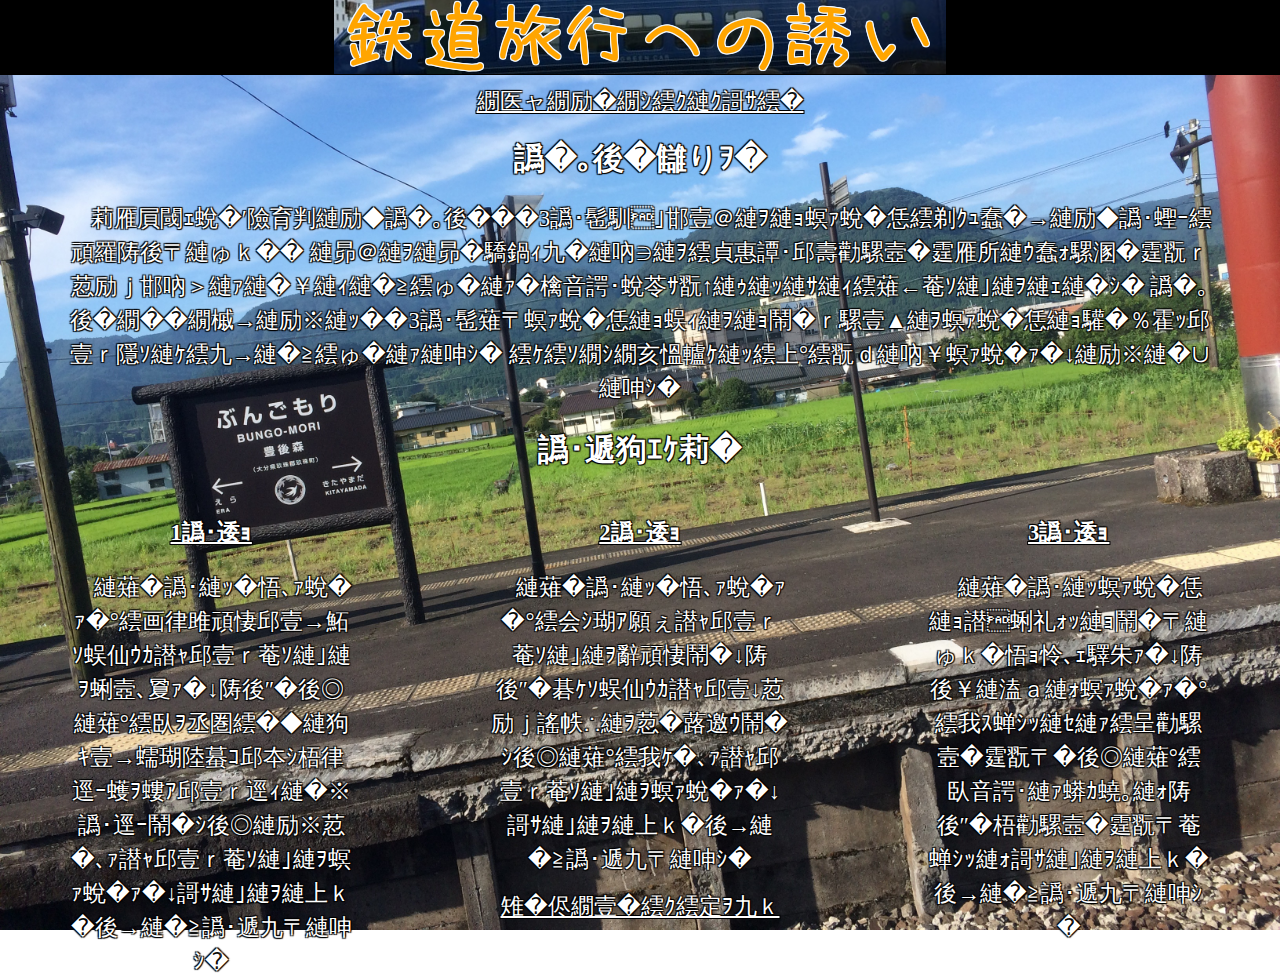
<file: travel.html>
<?xml version="1.0" encoding="UTF-8"?>
<!DOCTYPE html PUBLIC "-//W3C//DTD XHTML 1.0
Transitional//EN" "http://www.w3.org/TR/xhtml1/DTD/xhtml1-transitional.dtd">
<html xmlns="http://www.w3.org/1999/xhtml" xml:lang="ja" lang="ja">
<head>
<meta http-equiv="Content-Type" content="text/html; charset=Shift_JIS" />
<meta http-equiv="Content-Style-Type" content="text/css" />
<link rel="stylesheet" href="default.css" type="text/css" />
<title>
日帰り鉄道旅行
</title>
</head>
<body>
<div id="header">
<a href="index.html">
<img src="photo/head.png" width="612" height="74" alt="ヘッダー" />
</a>
</div>
<div class="return">
<a href="index.html">トップページへ戻る</a>
</div>
<h1>
旅行の概要
</h1>
<p>
今回自分が計画した旅行は，3日間連続しての大分県を中心とした日帰り旅行である．
そしてその道程のすべてを在来線普通列車及び快速列車を乗り継いでいくというもので，特急列車などはほとんど使ってない．
旅行のテーマとしては，3日間で大分県の全ての駅を通って大分県の鉄道路線を調べるというものです．
スタート地点はわかりやすく大分駅にしています．
</p>
<h1>
日程紹介
</h1>
<div class="left-box-2">
<h2>
<a href="first.html">1日目</a>
</h2>
<p>
この日は，大分駅から日豊本線と鹿児島本線を使って博多駅に行き，そこから福北ゆたか線と後藤寺線，日田彦山線を用いて日田駅，そして久大本線を使って大分駅に戻ってくる，という日程です．
</p>
</div>
<div class="center-box">
<h2>
<a href="second.html">2日目</a>
</h2>
<p>
この日は，大分駅から，豊肥本線を使って熊本駅に行き，鹿児島本線に乗り換えて久留米駅，そこから久大本線を使って大分駅に戻ってくる，という日程です．
</p>
</div>
<div class="right-box-2">
<h2>
<a href="third.html">3日目</a>
</h2>
<p>
この日は大分県の最南端の駅である，宗太郎駅に行くために大分駅から佐伯までを普通列車で，そこから特急で延岡に行き，普通列車で佐伯に戻ってくる，という日程です．
</p>
</div>
<div class="footer">
<a href="doc.html">資料ページを見る</a>
</div>
</body>
</html>
</file>
<file: default.css>
html,body{
	margin: 0;
	padding: 0;
	color: #FFFFFF;
	text-shadow: 1px 1px 1px #000,-1px 1px 1px #000,1px -1px 1px #000,-1px -1px 1px #000;
	background: url('photo/back.jpg') center center;
	background-repeat: no-repeat;
	background-attachment: fixed;
	background-size: cover;
	height: 100%;
	width: 100%;
	text-align: center;
}
div#header{
	background-color: #000;
	background-repeat: no-repeat;
	padding: 0;
	height: 75px;
}
.return{
	font-size: 20pt;
	margin: 10px;
}
.footer{
	margin: 10px;
	position: relative;
	bottom: 0;
	clear: both;
}

h1{
	font-size: 23pt;
}
h2{
	font-size: 21pt;
}
h3{
	font-size: 20pt;
}
p{
	margin-left: 3em;
	margin-right: 3em;
	font-size: 17pt;
	text-indent: 1em;
	line-height: 1.5;
}
a{
	font-size: 17pt;
	color:#FFF;
}
img{
	max-width:100%; width /***/:auto;
	max-height:100%; height /***/:auto;
}
@media screen and (min-width:1024px) {
	.left-box-1{
		position: static;
		float: left;
		width: 50%;
		height: 400px;
	}
	.right-box-1{
		float: left;
		width: 50%;
		height: 400px;
	}
	.left-box-2{
		position: static;
		float: left;
		width: 33%;
		height: 400px;
	}
	.center-box{
		float: left;
		width: 34%;
		height: 400px;
	}
	.right-box-2{
		float: left;
		width: 33%;
		height: 400px;
	}
}
</file>
